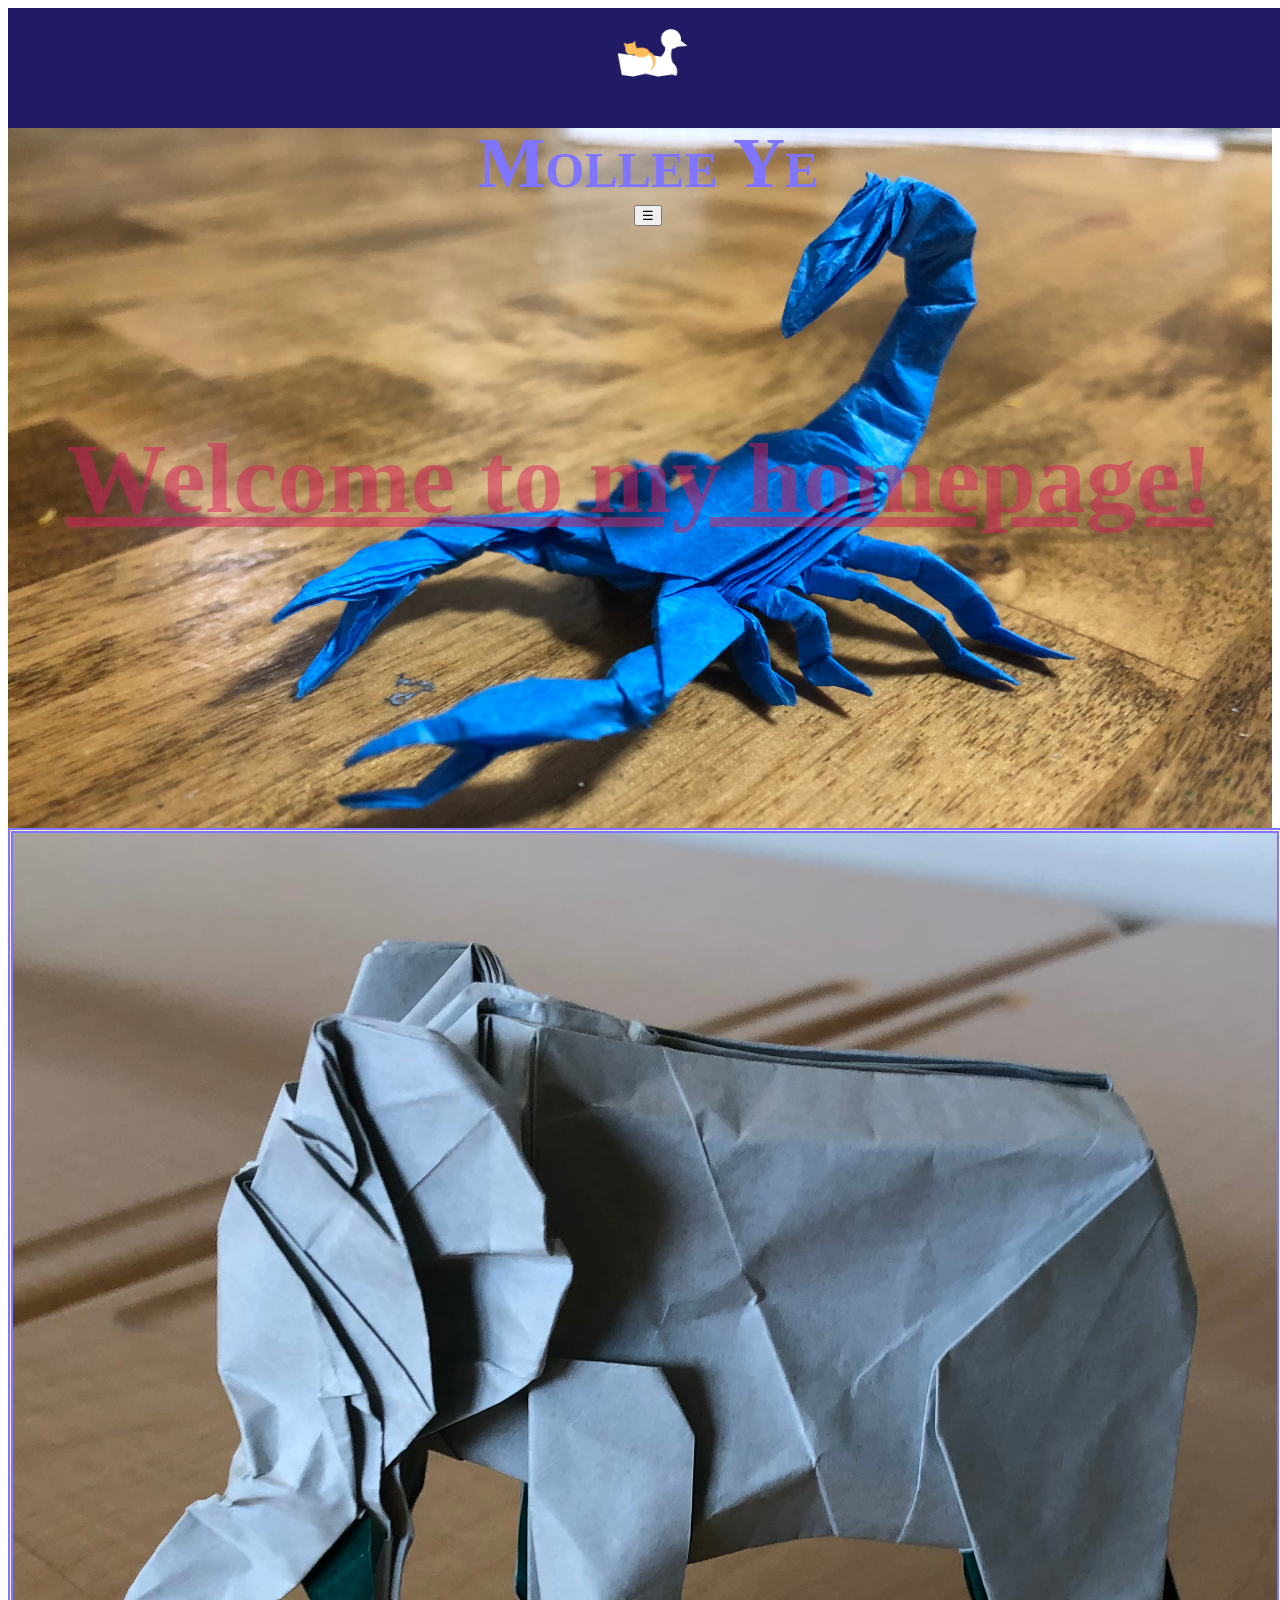
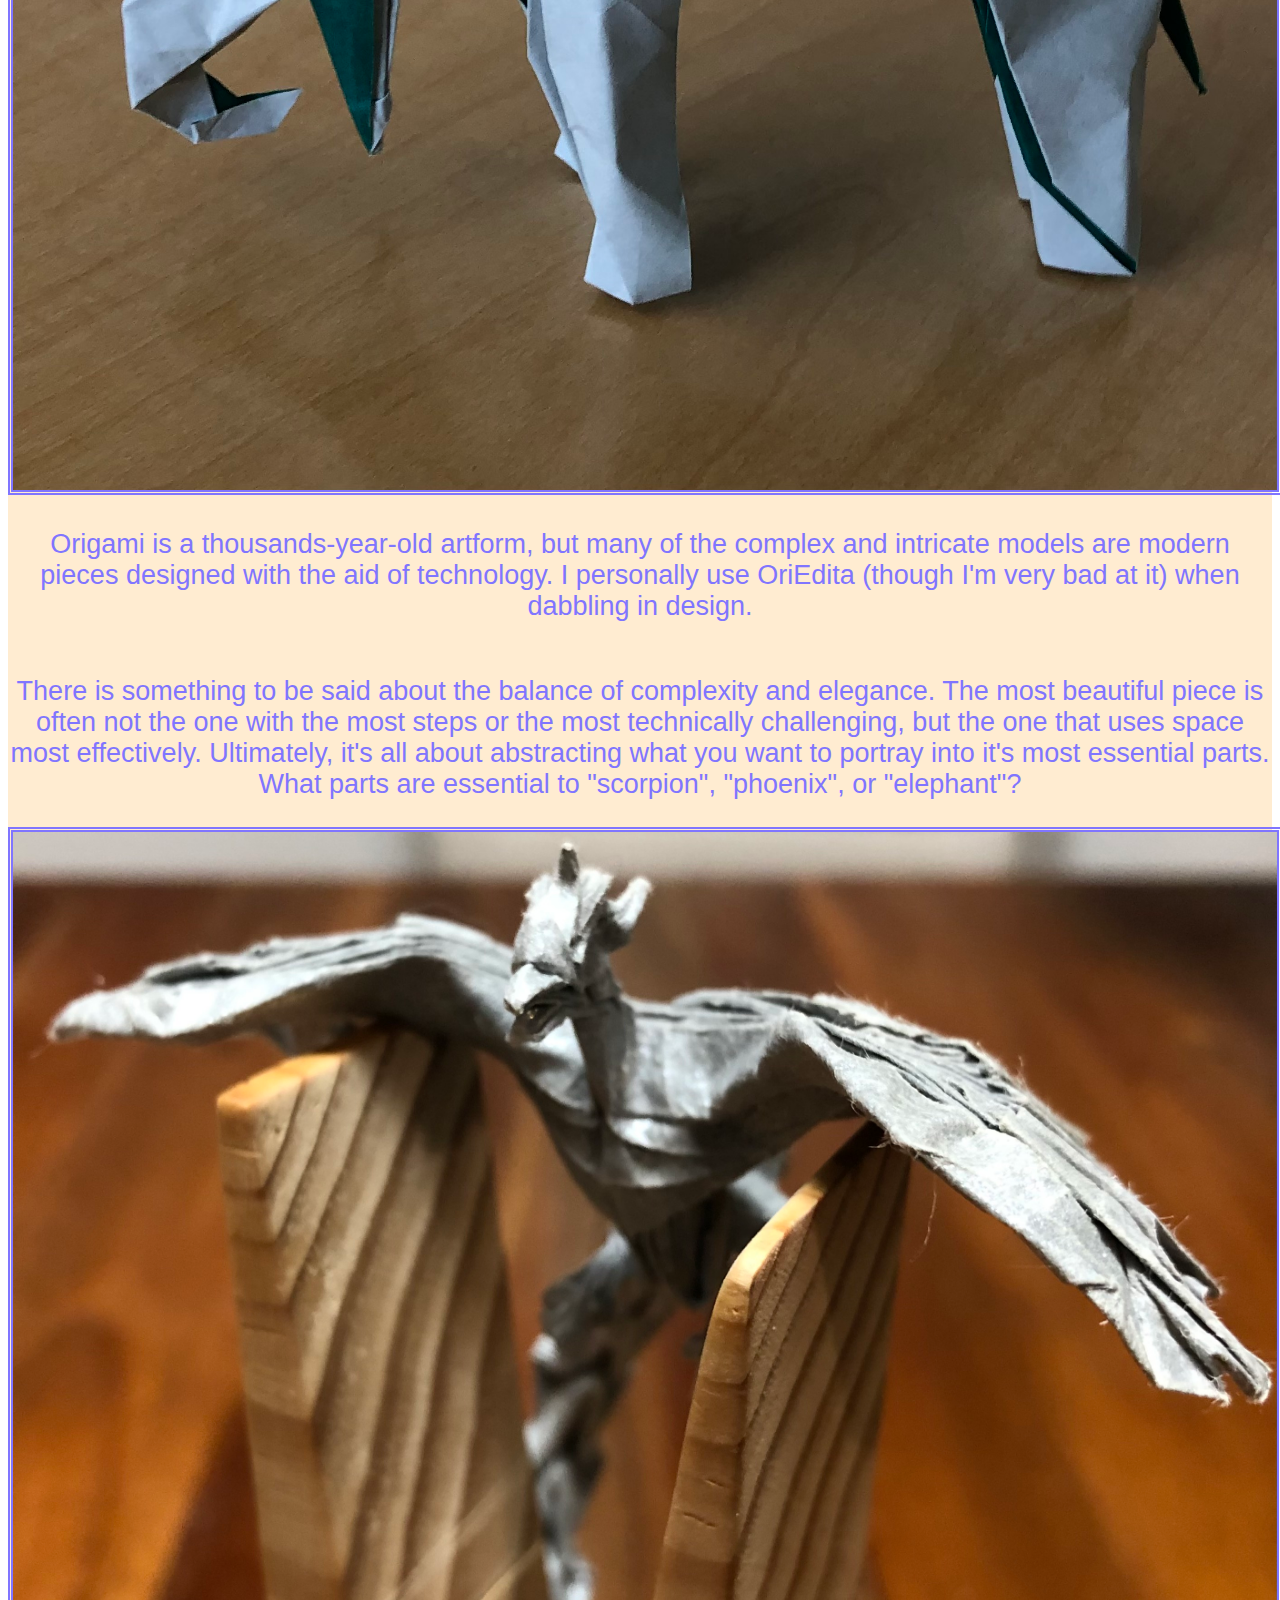
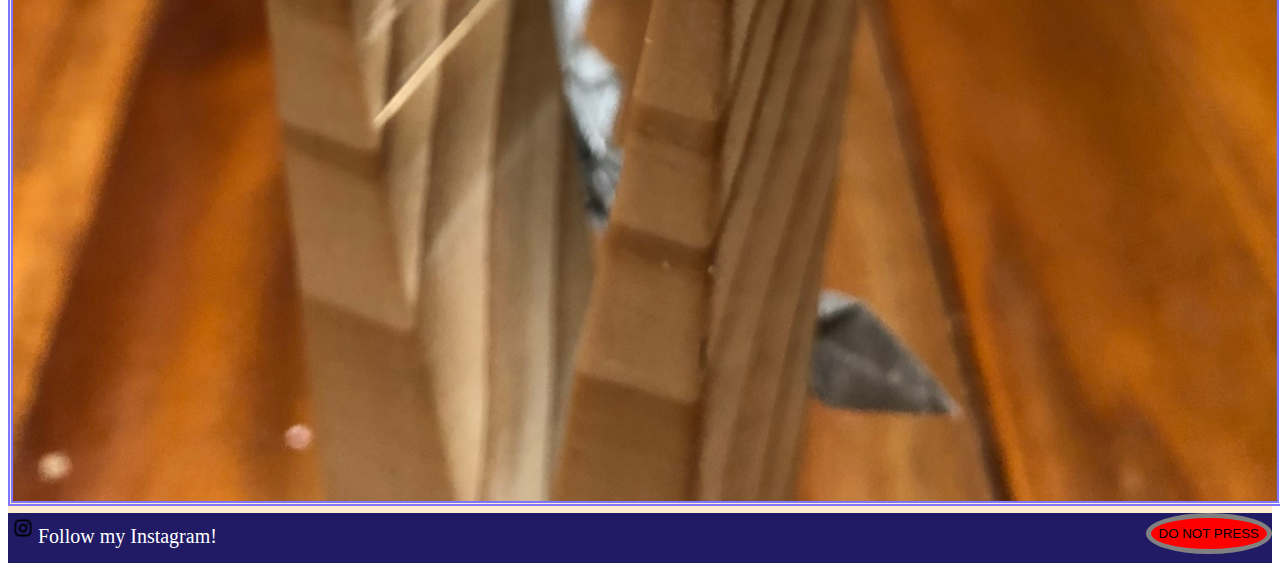
<file: index.html>
<!DOCTYPE html>

<html lang="en">
    <head>
        <meta charset="utf-8">
        <meta name="viewport" content="width=device-width, initial-scale=1">

        <title>GooseOrigami Homepage</title>

        <!-- Bootstrap CSS -->
        <link href="https://cdn.jsdelivr.net/npm/bootstrap@5.3.0-alpha3/dist/css/bootstrap.min.css" rel="stylesheet" integrity="sha384-KK94CHFLLe+nY2dmCWGMq91rCGa5gtU4mk92HdvYe+M/SXH301p5ILy+dN9+nJOZ" crossorigin="anonymous">

        <!-- My CSS -->
        <link href="styles.css" rel="stylesheet">

        <!-- My JS-->
        <script src="index.js"></script>
    </head>
    <body>

        <!-- Generally referred to
        https://www.w3schools.com/tags/default.asp
        https://developer.mozilla.org/en-US/docs/Web/CSS/font
        https://getbootstrap.com/docs/5.3/layout/grid/ -->


        <!-- Sidebar pop-up, contains links to home.html, portfolio.html, and soundboard.html -->
        <div id="sidebar">
            <ul class="side-link">
                <li><button id="close">&times;</button></li>
                <li><a href="#">Home</a></li>
                <li><a href="/portfolio.html">My Portfolio</a></li>
                <li><a href="/soundboard.html">Soundboard</a></li>
            </ul>
        </div>
        <!--https://www.tutorialrepublic.com/faq/how-to-create-fixed-header-or-footer-using-css.php-->


        <!-- Header fixed to top of window, contains Goosefisher logo, Mollee Ye, and sidebar button -->
        <header>
            <div class="row header-container">
                <!--https://www.canva.com/design/DAFiRBsvy24/QuVy6Wc-f6H-xasRYXkPIg/edit-->
                <div class="col"><a href="/index.html"><img src="media/logos/Goosefisher.png" id="logo" width="105" height="105" alt="Goosefisher"></a></div>
                <div class="col title"><h1 id="head-title">Mollee Ye</h1></div>
                <div class="col side-button"><button id="openSidebar">&#9776;</button></div>
            </div>
        </header>

        <!-- Box that goes under header when at the top of the page -->
        <div id="buffer"></div>

        <!-- Main content of page -->
        <main class="text-center">

            <!-- Welcome message with Scorpion origami background image -->
            <div id="intro">
                <b>Welcome to my homepage!</b>
            </div>

            <div class="block2">
                <!-- Picture of elephant on left and text on right -->
                <div class="row">
                    <div class="col-6">
                        <img src="media/origami/Langephant.jpg" alt="Lang Elephant" class="fit">
                    </div>
                    <div class="mid col-6">
                        <p>Origami is a thousands-year-old artform, but many of the complex and intricate models are modern pieces designed with the aid of technology. I personally use OriEdita (though I'm very bad at it) when dabbling in design.</p>
                    </div>
                </div>

                <!-- Text on left and picture of Phoenix 3.5 on right -->
                <div class="row">
                    <div class="mid col-6">
                        <p>There is something to be said about the balance of complexity and elegance. The most beautiful piece is often not the one with the most steps or the most technically challenging, but the one that uses space most effectively. Ultimately, it's all about abstracting what you want to portray into it's most essential parts. What parts are essential to "scorpion", "phoenix", or "elephant"?</p>
                    </div>
                    <div class="col-6">
                        <img src="media/origami/og/phoenix.jpg" alt="Phoenix 3.5" class="fit">
                    </div>

                </div>
            </div>
        </main>

        <!-- Footer at the bottom of the page, static -->
        <footer>
            <div class="footer-container">
                <!-- Link for my Instagram account that goes to separate page -->
                <a href="https://www.instagram.com/gooseorigami/" target='_blank'><img src="media/logos/ig-logo.png" alt="Instagram Logo" height="30" width="30">Follow my Instagram!</a>

                <!-- Button that plays animation and redirects to alternate_home.html -->
                <button class="specbutt" id="bad">DO NOT PRESS</button>
            </div>
        </footer>

        <!-- Bootstrap JS -->
        <script src="https://cdn.jsdelivr.net/npm/bootstrap@5.3.0-alpha3/dist/js/bootstrap.bundle.min.js" integrity="sha384-ENjdO4Dr2bkBIFxQpeoTz1HIcje39Wm4jDKdf19U8gI4ddQ3GYNS7NTKfAdVQSZe" crossorigin="anonymous"></script>
    </body>
</html>
</file>
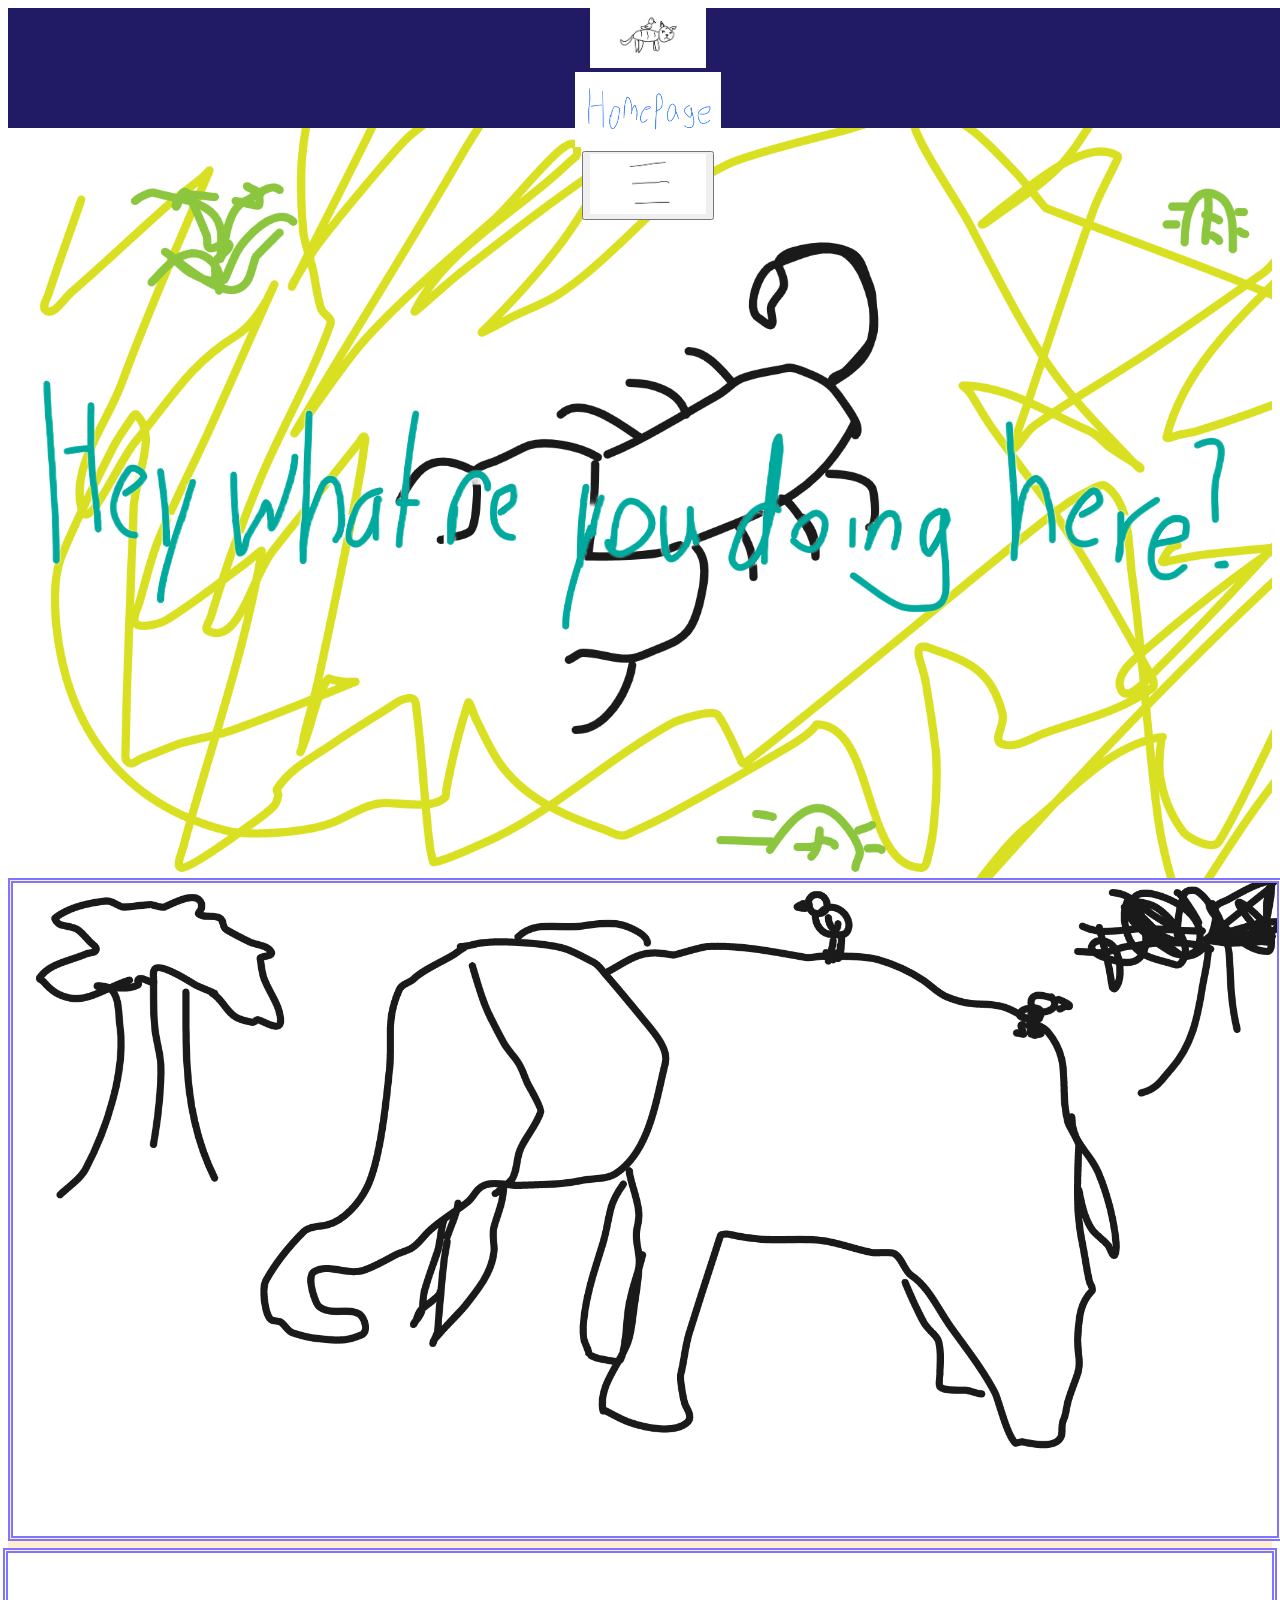
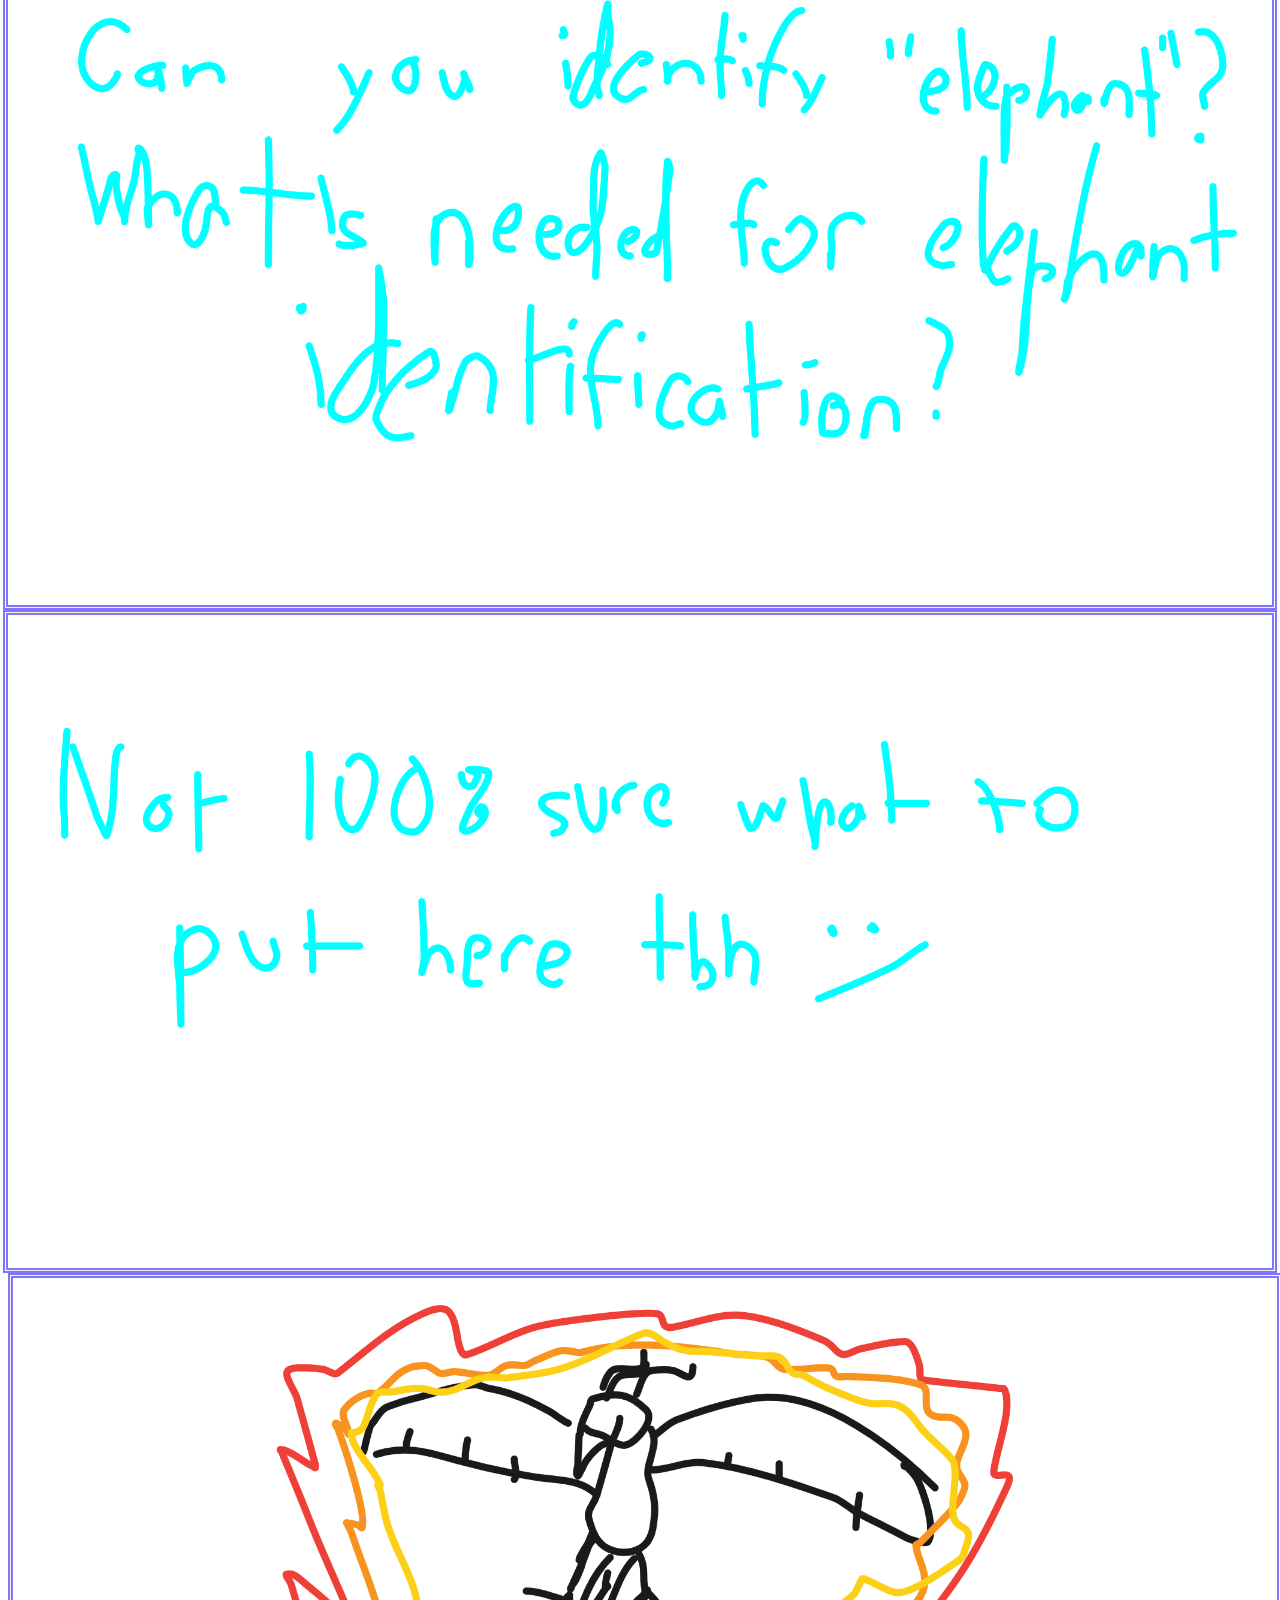
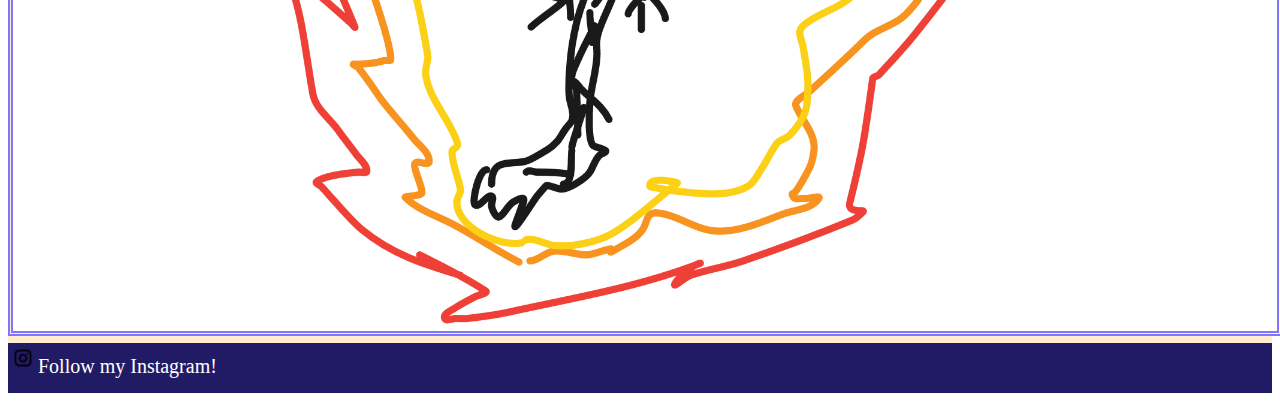
<file: alternate_home.html>
<!DOCTYPE html>

<html lang="en">
    <head>
        <meta charset="utf-8">
        <meta name="viewport" content="width=device-width, initial-scale=1">

        <title>My Portfolio</title>

        <!-- Bootstrap CSS -->
        <link href="https://cdn.jsdelivr.net/npm/bootstrap@5.3.0-alpha3/dist/css/bootstrap.min.css" rel="stylesheet" integrity="sha384-KK94CHFLLe+nY2dmCWGMq91rCGa5gtU4mk92HdvYe+M/SXH301p5ILy+dN9+nJOZ" crossorigin="anonymous">

        <!-- My CSS -->
        <link href="styles.css" rel="stylesheet">

        <!-- My JS-->
        <script src="index.js"></script>
    </head>
    <body>

        <!-- Sidebar pop-up, contains links to future.html -->
        <div id="sidebar">
            <ul class="side-link">
                <li><button id="close">&times;</button></li>
                <li><a href="/future.html"><img src="media/drawn/Future.png" alt="The Future" class="fit"></a></li>
            </ul>
        </div>

        <!-- Header fixed to top of window, contains reverse Goosefisher logo, "Homepage", and sidebar button -->
        <header>
            <div class="row header-container">
                <div class="col" id="logo"><a href="/alternate_home.html"><img src="media/drawn/DrawnGoose.png" alt="Fishergoose" height="60"></a></div>
                <div class="col-4 title"><img src="media/drawn/Drawnpage.png" alt="Homepage" height="75"></div>
                <div class="col side-button"><button id="openSidebar"><img src="media/drawn/Sidebutt.png" alt="Open Sidebar" height="60"></button></div>
            </div>
        </header>

        <!-- Box that goes under header when at the top of the page -->
        <div id="buffer"></div>

        <!-- Main content of page, mirror of index.html -->
        <main class="text-center">
            <!-- "Welcome" with drawn scorpion background -->
            <div id="alt-intro">
                <img src="media/drawn/Greeting.png" alt="Welcome?" class="fit">
            </div>


            <div class="block2">

                <!-- Picture of drawn elephant on left and picture of writing on right -->
                <div class="row">
                    <div class="col-8">
                        <img src="media/drawn/Drawephant.png" alt="Elephant drawing" class="fit">
                    </div>
                    <div class="mid col-4">
                        <img src="media/drawn/Question.png" alt="Question" class="fit">
                    </div>
                </div>

                <!-- Picture of writing on left and picture of drawn phoenix on right -->
                <div class="row">
                    <div class="mid col-6">
                        <img src="media/drawn/Txt.png" alt="IDK" class="fit">
                    </div>
                    <div class="col-6">
                        <img src="media/drawn/Drawnix.png" alt="Phoenix drawing" class="fit">
                    </div>

                </div>
            </div>
        </main>

        <!-- Footer at the bottom of the page, static -->
        <footer>
            <div class="footer-container">
                <!-- Link for my Instagram account that goes to separate page -->
                <a href="https://www.instagram.com/gooseorigami/" target='_blank'><img src="media/logos/ig-logo.png" alt="Instagram Logo" height="30" width="30">Follow my Instagram!</a>
            </div>
        </footer>

        <!-- Bootstrap JS -->
        <script src="https://cdn.jsdelivr.net/npm/bootstrap@5.3.0-alpha3/dist/js/bootstrap.bundle.min.js" integrity="sha384-ENjdO4Dr2bkBIFxQpeoTz1HIcje39Wm4jDKdf19U8gI4ddQ3GYNS7NTKfAdVQSZe" crossorigin="anonymous"></script>
    </body>
</html>
</file>
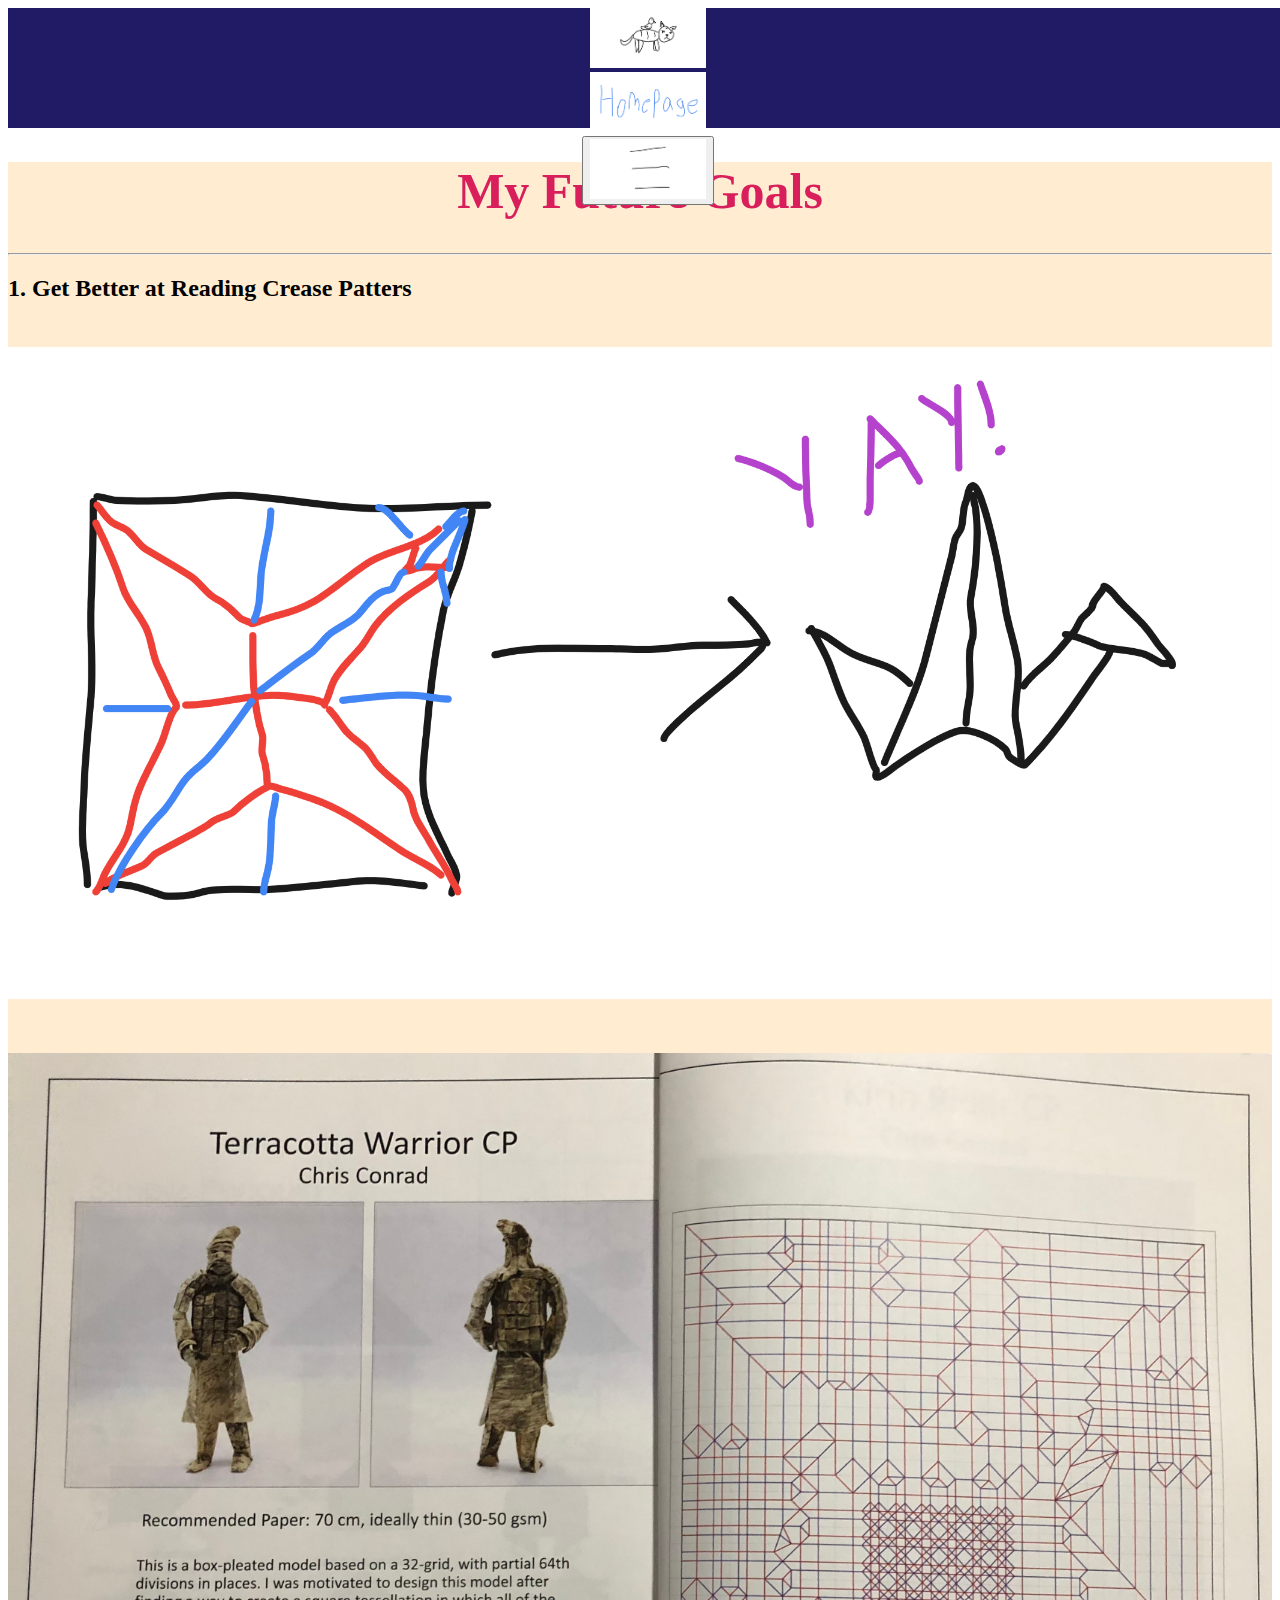
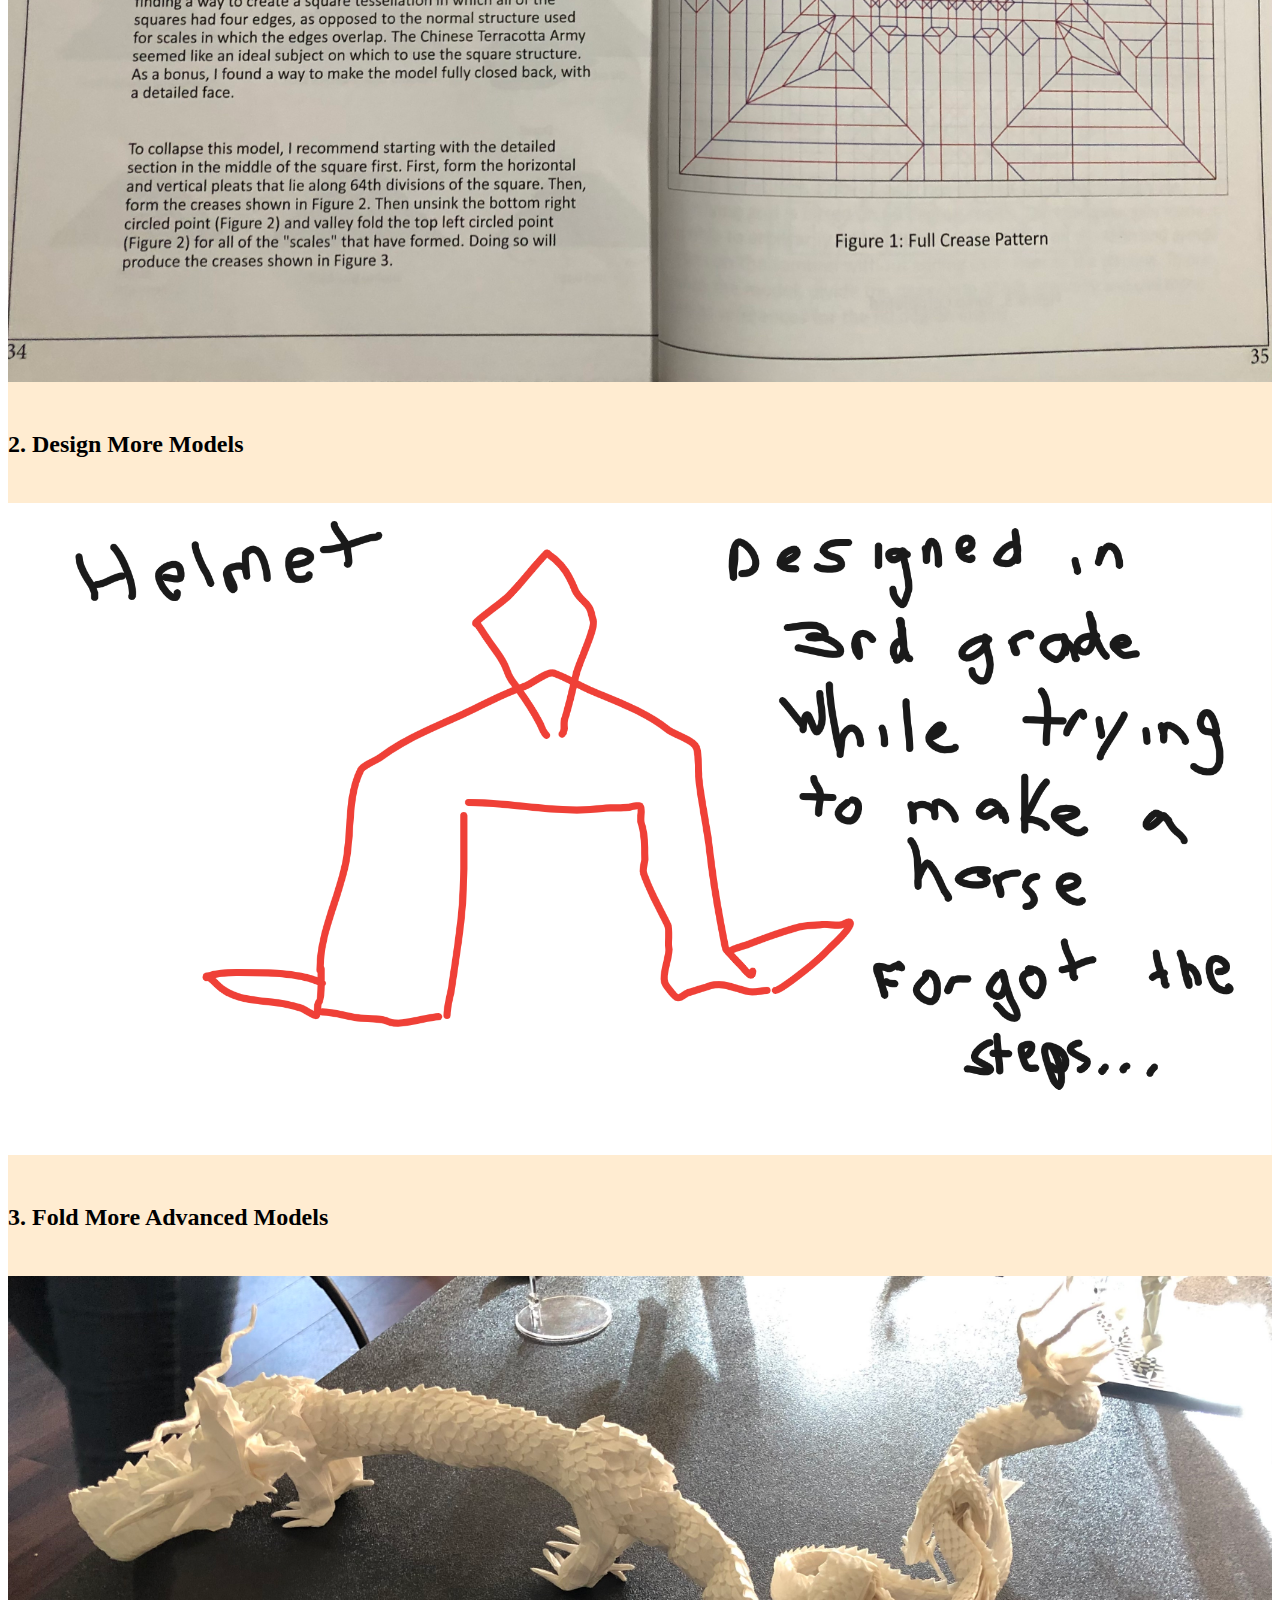
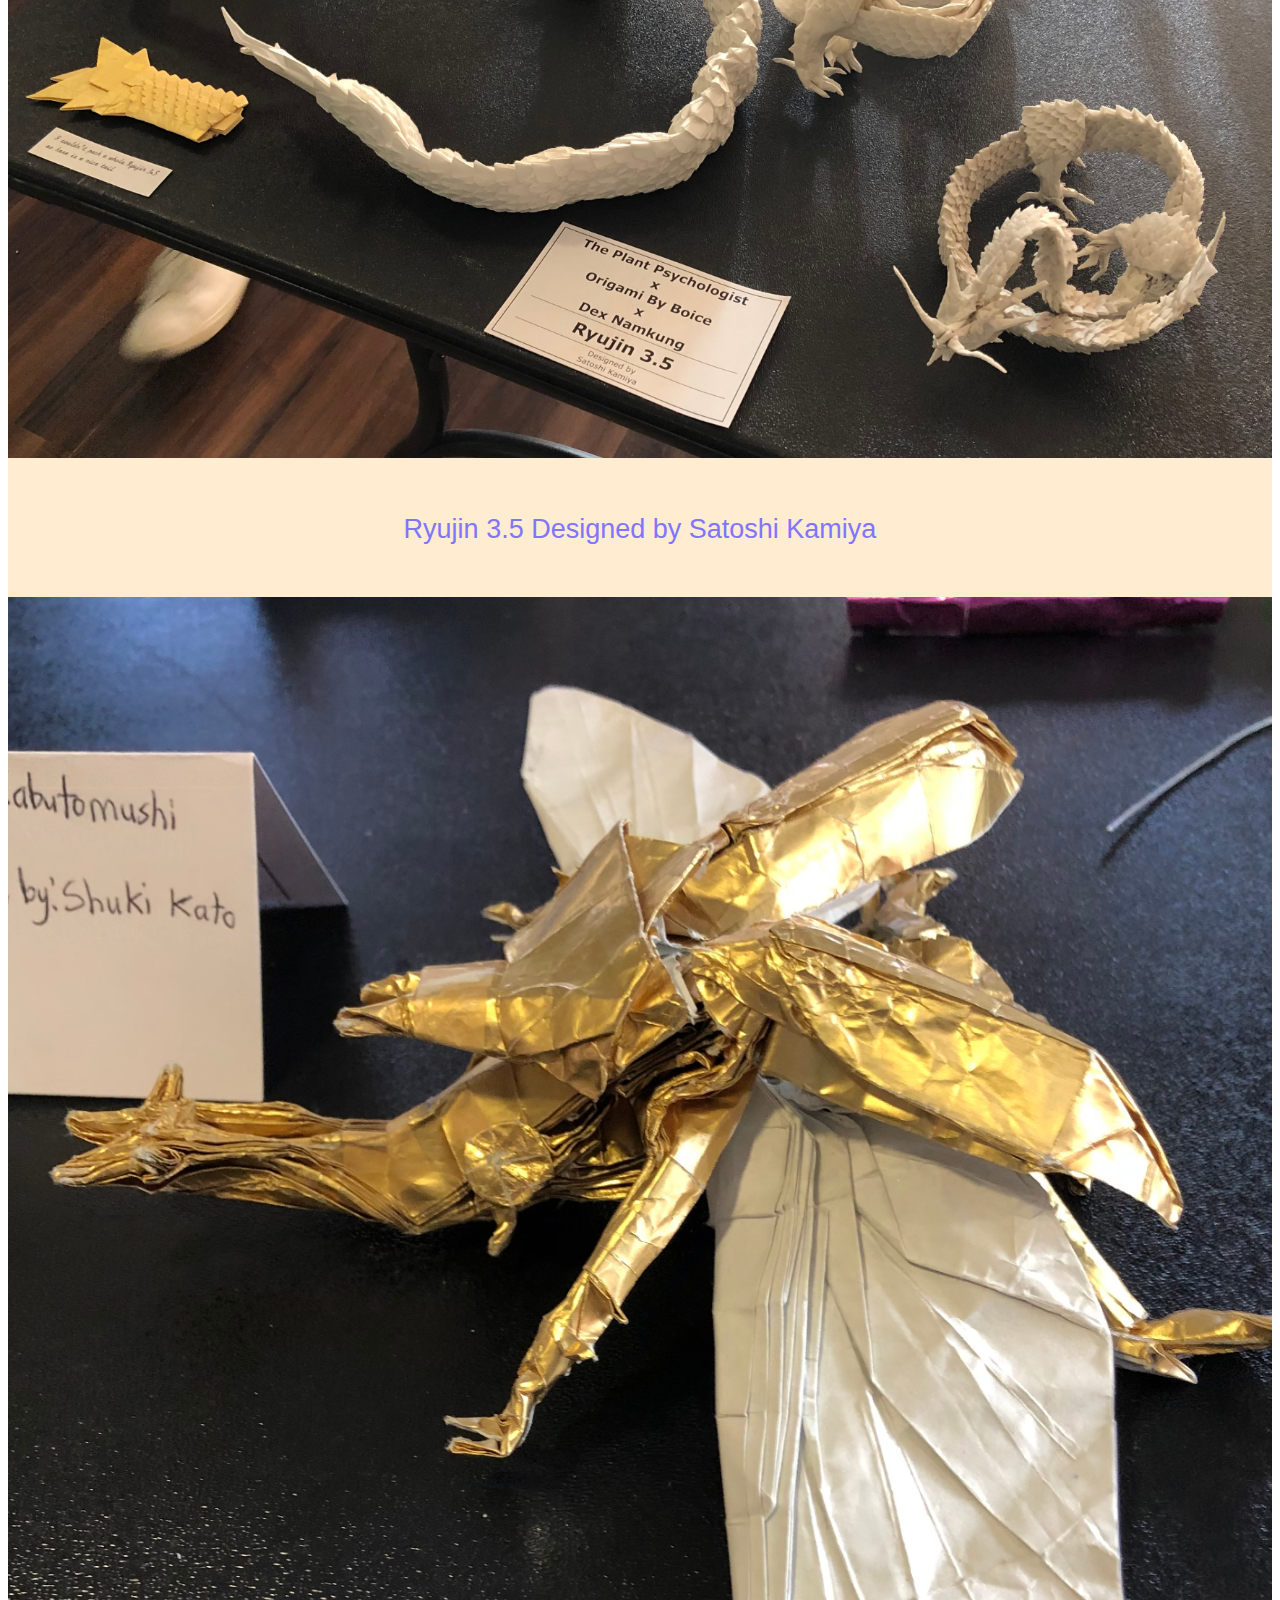
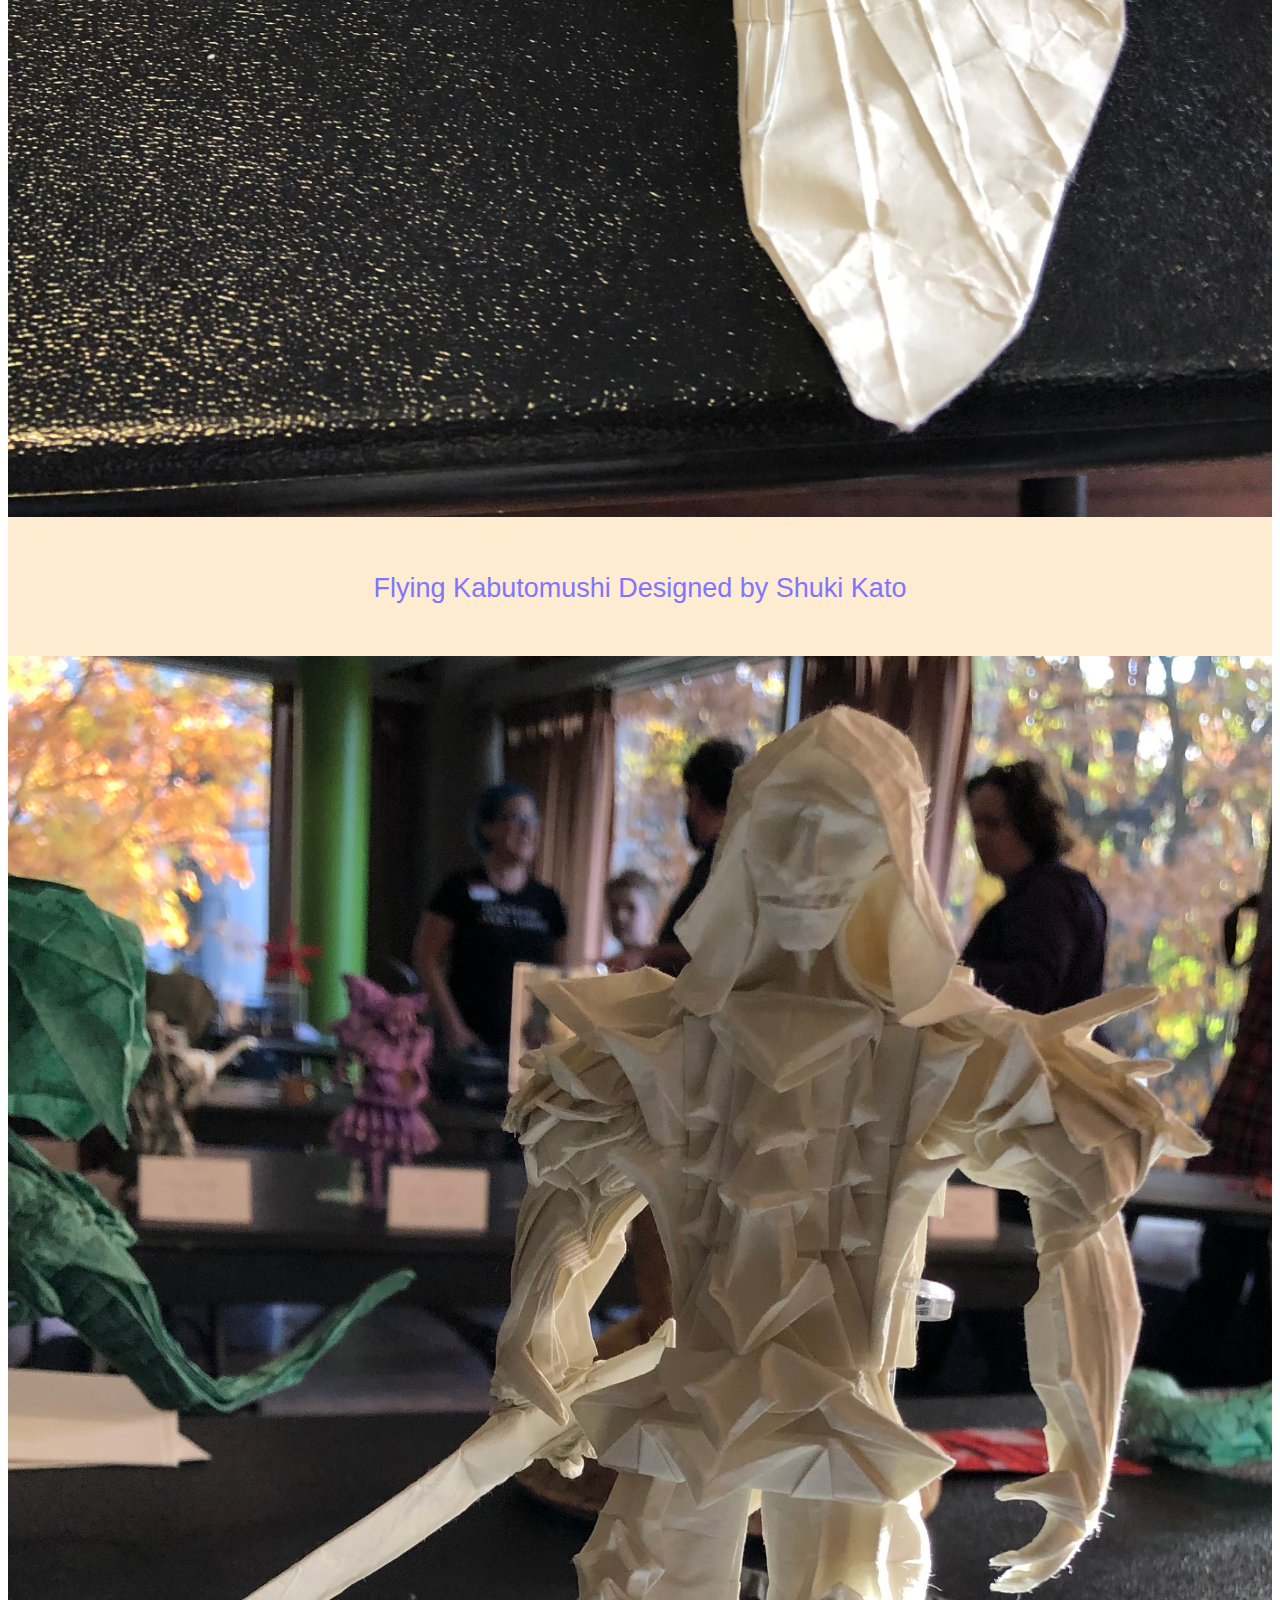
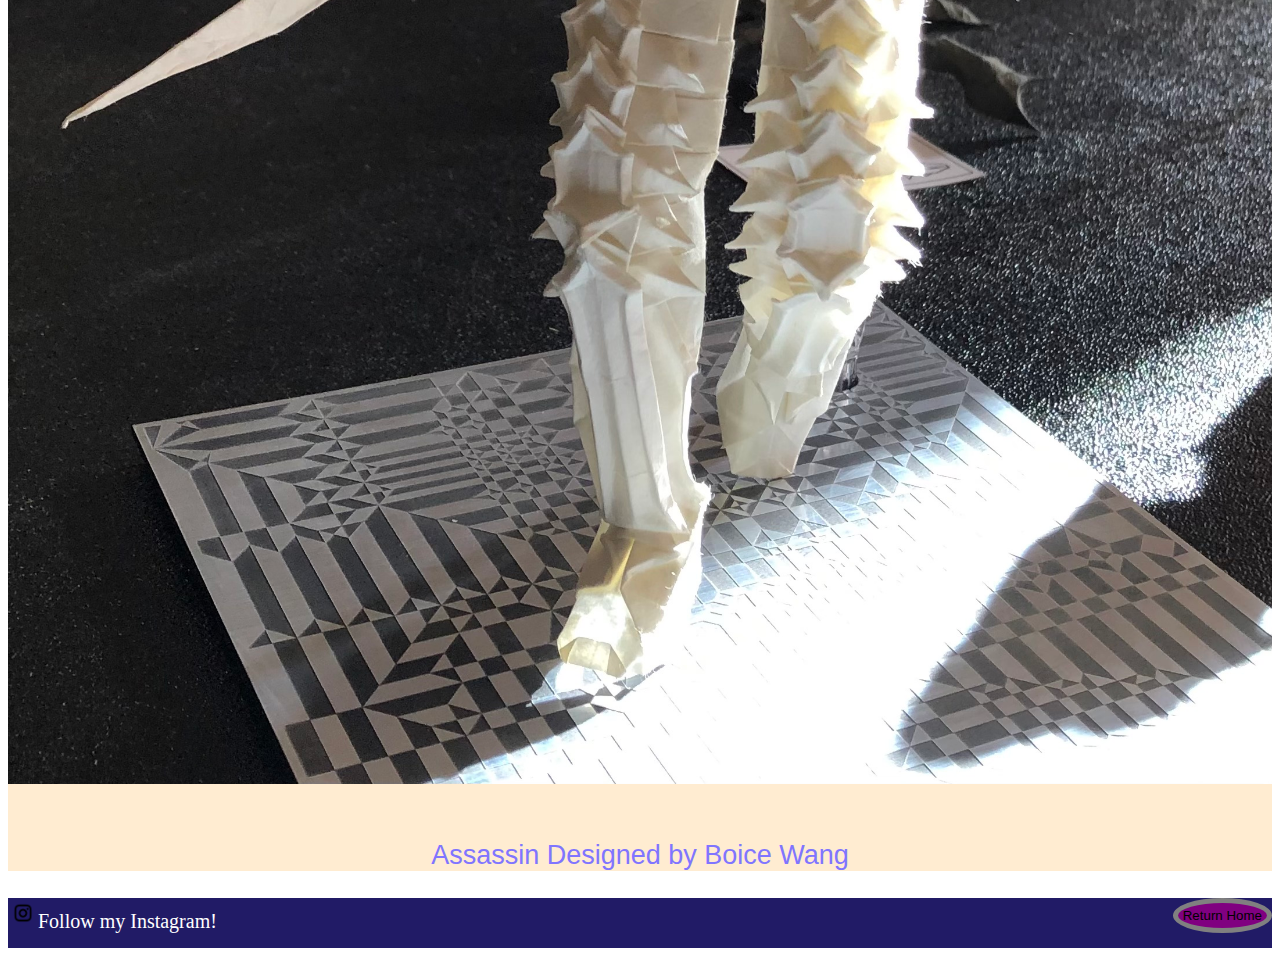
<file: future.html>
<!DOCTYPE html>

<html lang="en">
    <head>
        <meta charset="utf-8">
        <meta name="viewport" content="width=device-width, initial-scale=1">

        <title>My Portfolio</title>

        <!-- Bootstrap CSS -->
        <link href="https://cdn.jsdelivr.net/npm/bootstrap@5.3.0-alpha3/dist/css/bootstrap.min.css" rel="stylesheet" integrity="sha384-KK94CHFLLe+nY2dmCWGMq91rCGa5gtU4mk92HdvYe+M/SXH301p5ILy+dN9+nJOZ" crossorigin="anonymous">

        <!-- My CSS -->
        <link href="styles.css" rel="stylesheet">

        <!-- My JS-->
        <script src="index.js"></script>
    </head>
    <body>

        <!-- Sidebar pop-up, contains links to future.html -->
        <div id="sidebar">
            <ul class="side-link">
                <li><button id="close">&times;</button></li>
                <li><a href="#"><img src="media/drawn/Future.png" alt="The Future" class="fit"></a></li>
            </ul>
        </div>

        <!-- Header fixed to top of window, contains reverse Goosefisher logo, "Homepage", and sidebar button -->
        <header>
            <div class="row header-container">
                <div class="col" id="logo"><a href="/alternate_home.html"><img src="media/drawn/DrawnGoose.png" alt="Fishergoose" height="60"></a></div>
                <div class="col title"><img src="media/drawn/Drawnpage.png" alt="Homepage" height="60" id="head"></div>
                <div class="col side-button"><button id="openSidebar"><img src="media/drawn/Sidebutt.png" alt="Open Sidebar" height="60"></button></div>
            </div>
        </header>

        <!-- Box that goes under header when at the top of the page -->
        <div id="buffer"></div>

        <!-- Main content of page -->
        <main class="future">

            <!-- Page title section -->
            <h1 class="pgheader">My Future Goals</h1>
            <hr>

            <!-- Centered list of goals with pictures -->
            <div class="text-center" id="future-wrapper">
                <h2>1. Get Better at Reading Crease Patters</h2>
                <img src="media/future/cranecp.png" alt="Crane Creases">
                <img src="media/future/terracottacp.jpg" alt="Terracotta Warrior">

                <h2>2. Design More Models</h2>
                <img src="media/future/helmet.png" alt="Original Helmet">

                <h2>3. Fold More Advanced Models</h2>
                <img src="media/future/ryujin.jpg" alt="Ryujins">
                <p>Ryujin 3.5 Designed by Satoshi Kamiya</p>
                <img src="media/future/kabutomushi.jpg" alt="Kabutomushi">
                <p>Flying Kabutomushi Designed by Shuki Kato</p>
                <img src="media/future/assassin.jpg" alt="Assassin">
                <p>Assassin Designed by Boice Wang</p>
            </div>

        </main>

        <!-- Footer at the bottom of the page, static -->
        <footer>
            <div class="footer-container">
                <!-- Link for my Instagram account that goes to separate page -->
                <a href="https://www.instagram.com/gooseorigami/" target='_blank'><img src="media/logos/ig-logo.png" alt="Instagram Logo" height="30" width="30">Follow my Instagram!</a>
                <!-- Button that plays animation and redirects to index.html -->
                <button class="specbutt" id="good">Return Home</button>
            </div>
        </footer>

        <!-- Bootstrap JS -->
        <script src="https://cdn.jsdelivr.net/npm/bootstrap@5.3.0-alpha3/dist/js/bootstrap.bundle.min.js" integrity="sha384-ENjdO4Dr2bkBIFxQpeoTz1HIcje39Wm4jDKdf19U8gI4ddQ3GYNS7NTKfAdVQSZe" crossorigin="anonymous"></script>
    </body>
</html>
</file>
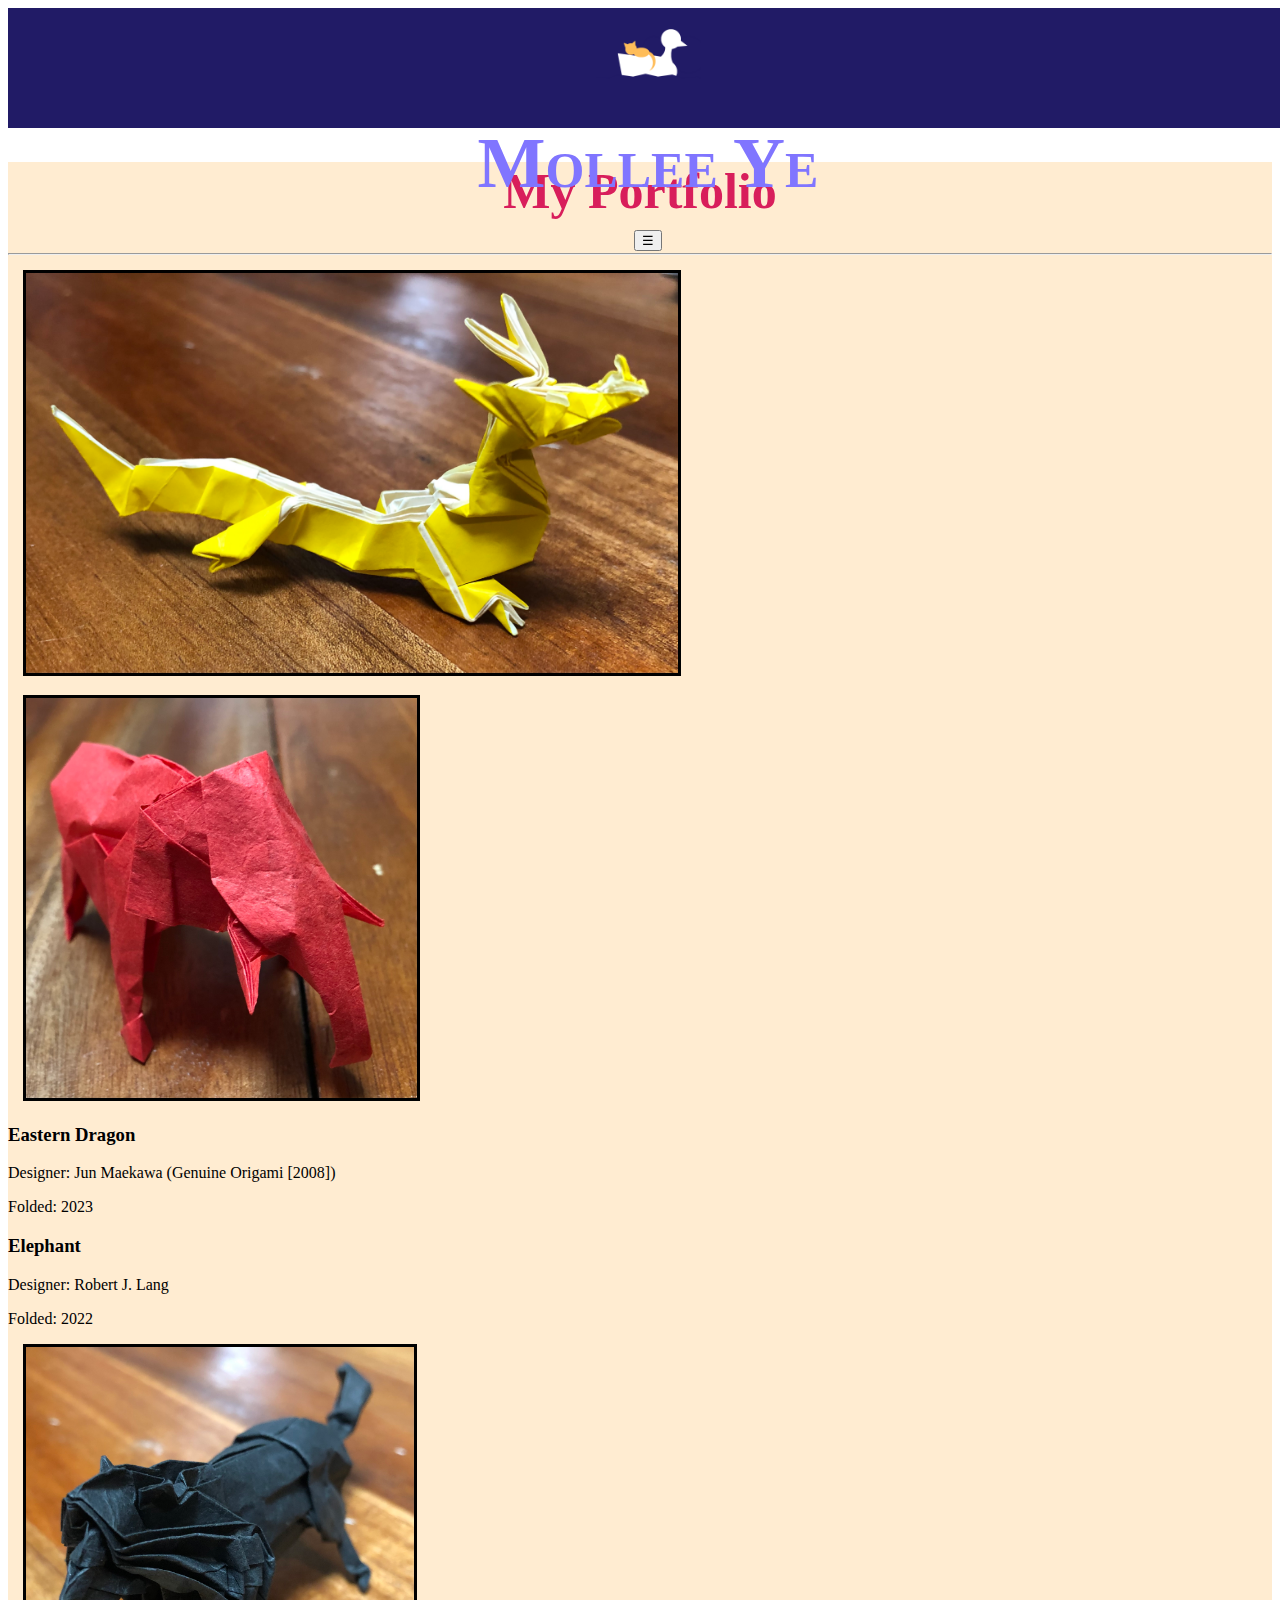
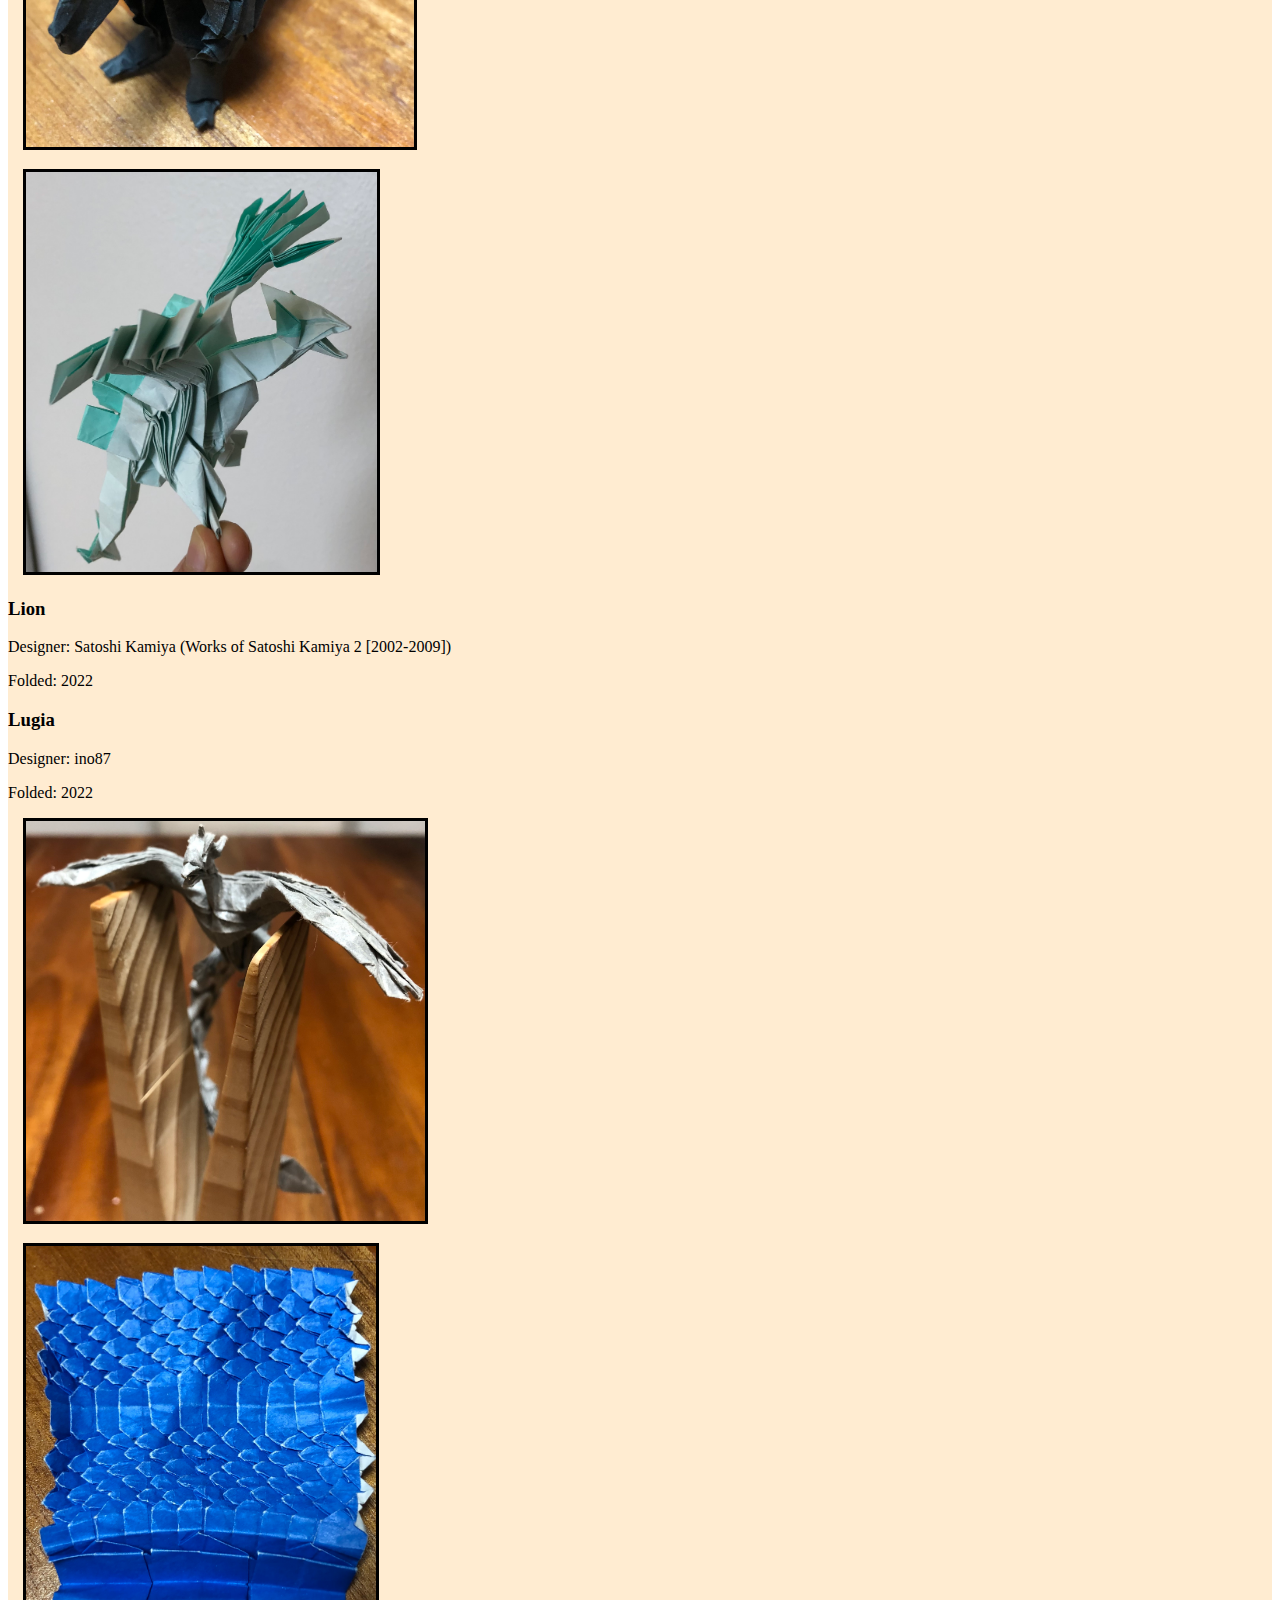
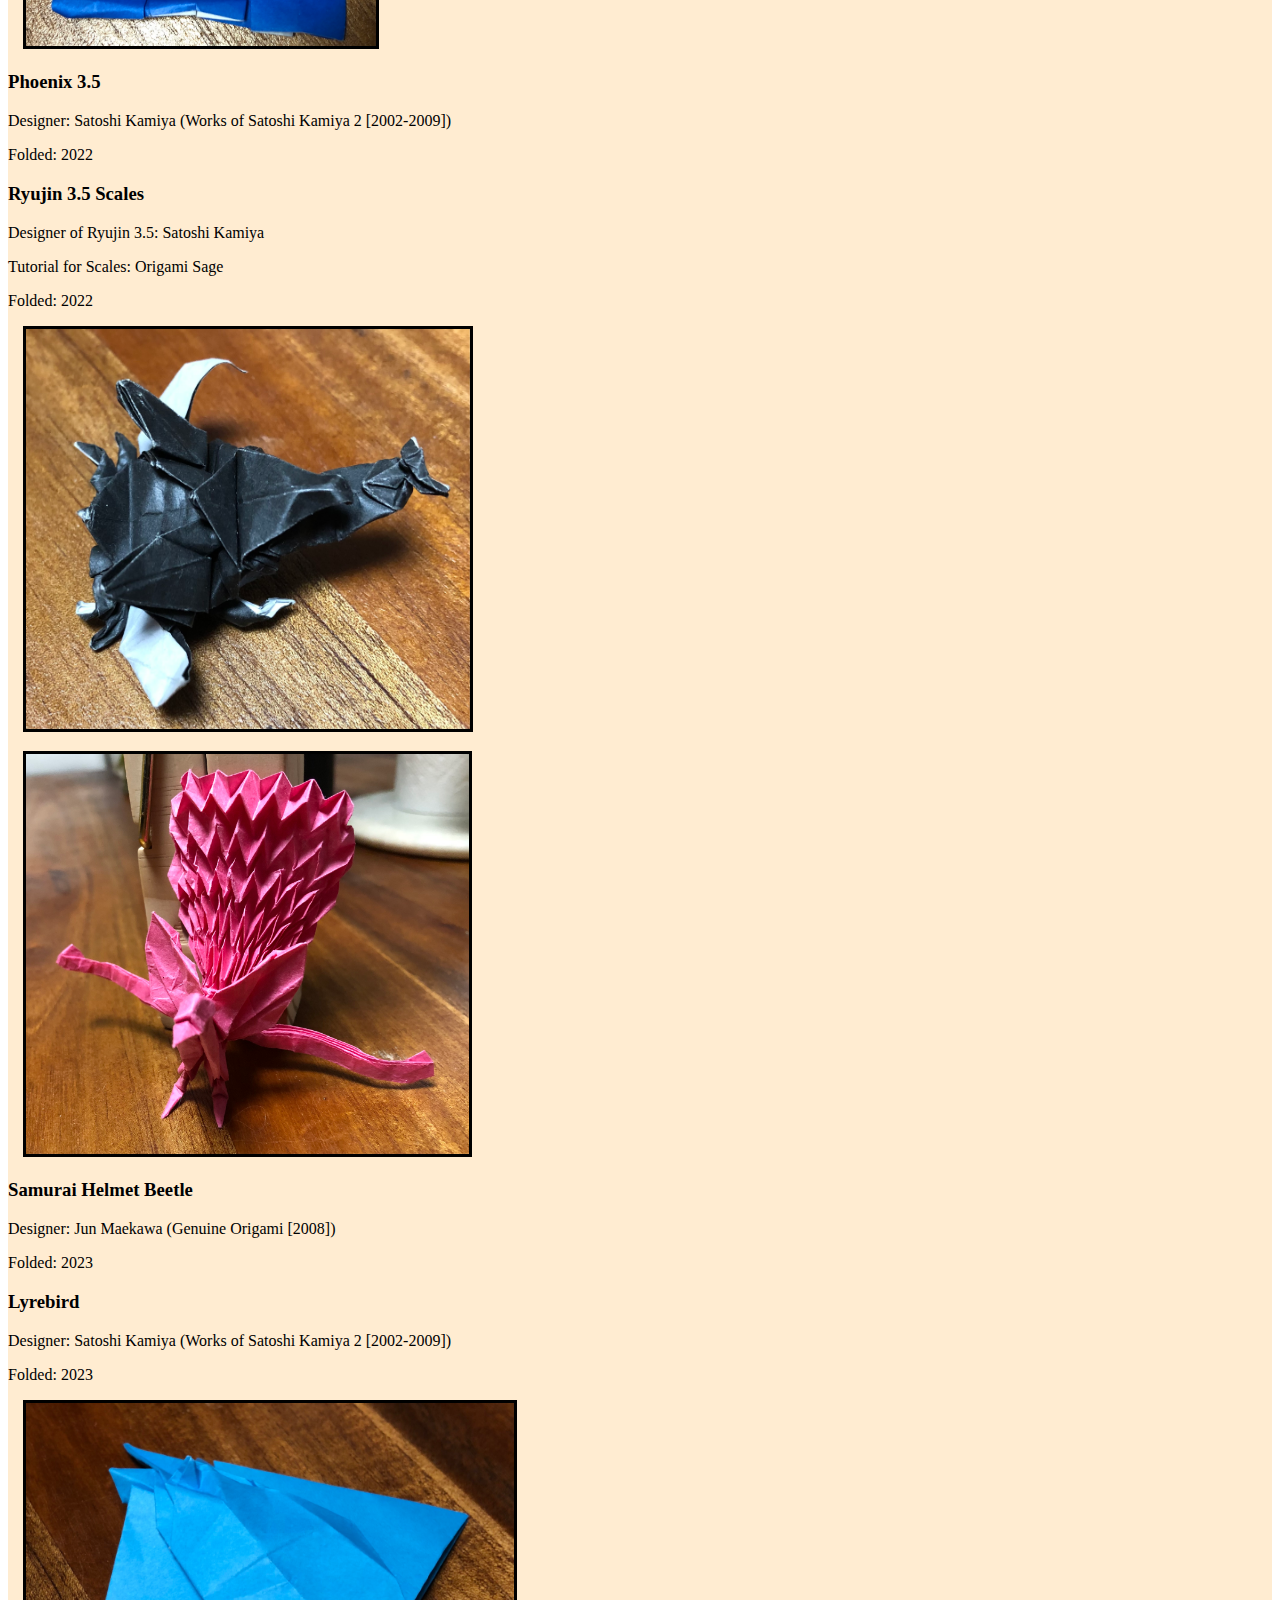
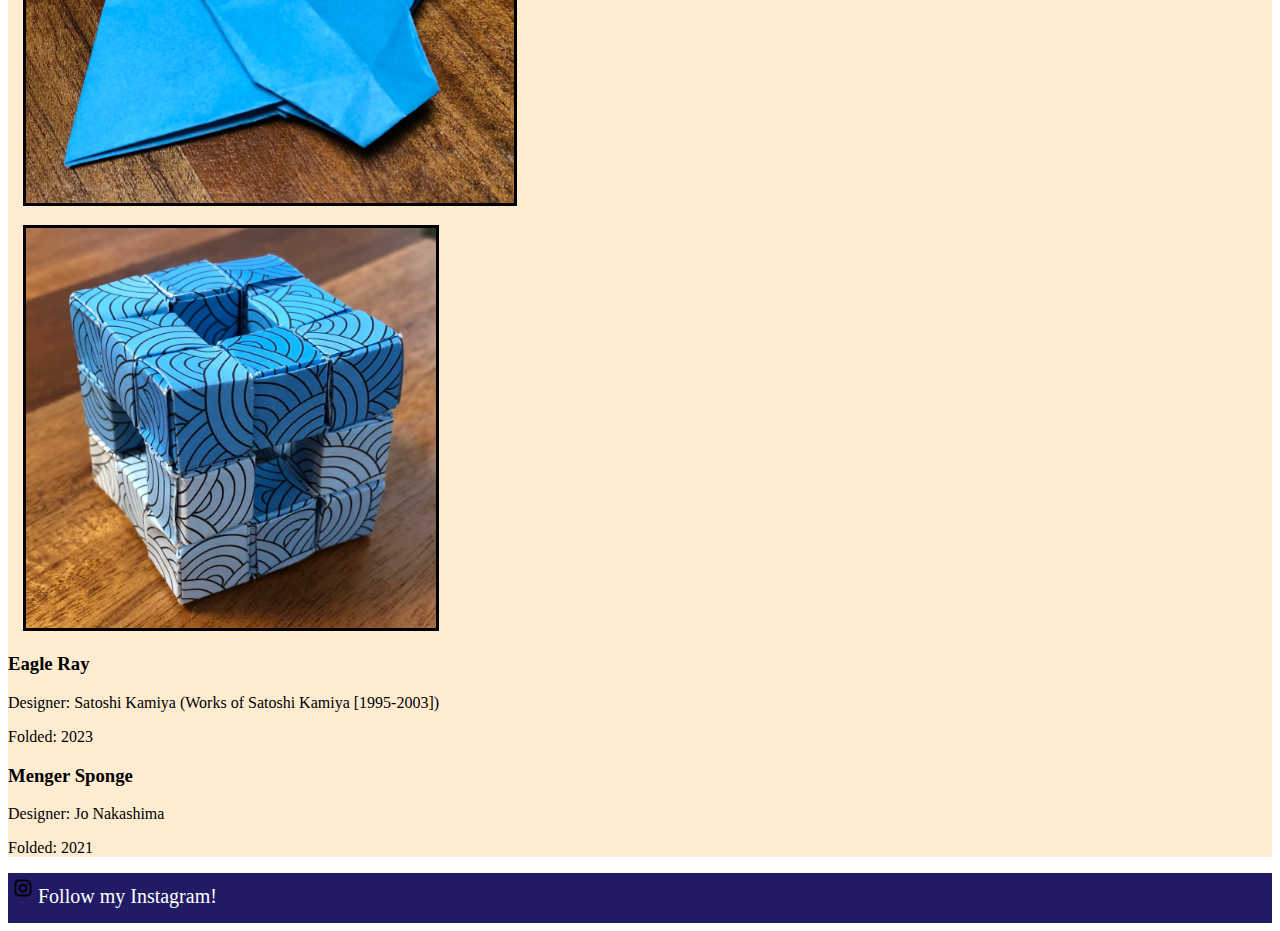
<file: portfolio.html>
<!DOCTYPE html>

<html lang="en">
    <head>
        <meta charset="utf-8">
        <meta name="viewport" content="width=device-width, initial-scale=1">

        <title>My Portfolio</title>

        <!-- Bootstrap CSS -->
        <link href="https://cdn.jsdelivr.net/npm/bootstrap@5.3.0-alpha3/dist/css/bootstrap.min.css" rel="stylesheet" integrity="sha384-KK94CHFLLe+nY2dmCWGMq91rCGa5gtU4mk92HdvYe+M/SXH301p5ILy+dN9+nJOZ" crossorigin="anonymous">

        <!-- My CSS -->
        <link href="styles.css" rel="stylesheet">

        <!-- My JS-->
        <script src="index.js"></script>
    </head>
    <body>

        <!-- Sidebar pop-up, contains links to home.html, portfolio.html, and soundboard.html-->
        <div id="sidebar">
            <ul class="side-link">
                <li><button id="close">&times;</button></li>
                <li><a href="/index.html">Home</a></li>
                <li><a href="#">My Portfolio</a></li>
                <li><a href="/soundboard.html">Soundboard</a></li>
            </ul>
        </div>

        <!--https://www.tutorialrepublic.com/faq/how-to-create-fixed-header-or-footer-using-css.php-->
        <!-- Header fixed to top of window, contains Goosefisher logo, Mollee Ye, and sidebar button -->
        <header>
            <div class="row header-container">
                <div class="col"><a href="/index.html"><img src="media/logos/Goosefisher.png" alt="Goosefisher" id="logo" width="105" height="105"></a></div>
                <div class="col title"><h1 id="head-title">Mollee Ye</h1></div>
                <div class="col side-button" style="padding: 25px;"><button id="openSidebar">&#9776;</button></div>
            </div>
        </header>

        <!-- Box that goes under header when at the top of the page -->
        <div id="buffer"></div>

        <!-- Main content of page -->
        <main>
            <!-- Page title section -->
            <h1 class="pgheader">My Portfolio</h1>
            <hr>

            <!-- Alternating rows of pictures and captions with 2 in every row -->
            <!-- Pictures are fitted to specific height, Captions consist of model name, designer, and time -->
            <div class="text-center">
                <div class="row pic">
                    <div class="col"><img src="media/origami/og/dragon.jpg" id="dragon" alt="Eastern Dragon"></div>
                    <div class="col"><img src="media/origami/og/elephant.jpg" id="elephant" alt="Elephant"></div>
                </div>

                <div class="row desc">
                    <div class="col">
                        <h3>Eastern Dragon</h3>
                        <p>Designer: <span class="text-muted">Jun Maekawa (Genuine Origami [2008])</span></p>
                        <p>Folded: <span class="text-muted">2023</span></p>
                    </div>
                    <div class="col">
                        <h3>Elephant</h3>
                        <p>Designer: <span class="text-muted">Robert J. Lang</span></p>
                        <p>Folded: <span class="text-muted">2022</span></p>
                    </div>
                </div>

                <div class="row pic text-center">
                    <div class="col"><img src="media/origami/og/lion.jpg" id="lion" alt="Lion"></div>
                    <div class="col"><img src="media/origami/og/Lugia.jpg" id="Lugia" alt="Lugia"></div>
                </div>

                <div class="row desc">
                    <div class="col">
                        <h3>Lion</h3>
                        <p>Designer: <span class="text-muted">Satoshi Kamiya (Works of Satoshi Kamiya 2 [2002-2009])</span></p>
                        <p>Folded: <span class="text-muted">2022</span></p>
                    </div>
                    <div class="col">
                        <h3>Lugia</h3>
                        <p>Designer: <a href="https://www.youtube.com/@ino87origami/videos" class="text-muted">ino87</a></p>
                        <p>Folded: <span class="text-muted">2022</span></p>
                    </div>
                </div>

                <div class="row pic text-center">
                    <div class="col"><img src="media/origami/og/phoenix.jpg" id="phoenix" alt="Phoenix 3.5"></div>
                    <div class="col"><img src="media/origami/og/scales.jpg" id="scales" alt="Scales of Ryujin 3.5"></div>
                </div>

                <div class="row desc">
                    <div class="col">
                        <h3>Phoenix 3.5</h3>
                        <p>Designer: <span class="text-muted">Satoshi Kamiya (Works of Satoshi Kamiya 2 [2002-2009])</span></p>
                        <p>Folded: <span class="text-muted">2022</span></p>
                    </div>
                    <div class="col">
                        <h3>Ryujin 3.5 Scales</h3>
                        <p>Designer of Ryujin 3.5: <span class="text-muted">Satoshi Kamiya</span></p>
                        <p>Tutorial for Scales: <a href="https://www.youtube.com/@OrigamiSage" class="text-muted">Origami Sage</a></p>
                        <p>Folded: 2022</p>
                    </div>
                </div>

                <div class="row pic text-center">
                    <div class="col"><img src="media/origami/og/hercules.jpg" id="hercules" alt="Samurai Helmet Beetle"></div>
                    <div class="col"><img src="media/origami/og/lyrebird.jpg" id="lyrebird" alt="Lyrebird"></div>
                </div>

                <div class="row desc">
                    <div class="col">
                        <h3>Samurai Helmet Beetle</h3>
                        <p>Designer: <span class="text-muted">Jun Maekawa (Genuine Origami [2008])</span></p>
                        <p>Folded: <span class="text-muted">2023</span></p>
                    </div>
                    <div class="col">
                        <h3>Lyrebird</h3>
                        <p>Designer: <span class="text-muted">Satoshi Kamiya (Works of Satoshi Kamiya 2 [2002-2009])</span></p>
                        <p>Folded: <span class="text-muted">2023</span></p>
                    </div>
                </div>

                <div class="row pic text-center">
                    <div class="col"><img src="media/origami/og/stingray.jpg" id="stingray" alt="Eagle Ray"></div>
                    <div class="col"><img src="media/origami/og/Menger.jpg" id="Menger" alt="Menger Sponge"></div>
                </div>

                <div class="row desc">
                    <div class="col">
                        <h3>Eagle Ray</h3>
                        <p>Designer: <span class="text-muted">Satoshi Kamiya (Works of Satoshi Kamiya [1995-2003])</span></p>
                        <p>Folded: <span class="text-muted">2023</span></p>
                    </div>
                    <div class="col">
                        <h3>Menger Sponge</h3>
                        <p>Designer: <span class="text-muted">Jo Nakashima</span></p>
                        <p>Folded: <span class="text-muted">2021</span></p>
                    </div>
                </div>
            </div>
        </main>

        <!-- Footer at the bottom of the page, static -->
        <footer>
            <div class="footer-container">
                <!-- Link for my Instagram account that goes to separate page -->
                <a href="https://www.instagram.com/gooseorigami/" target='_blank'><img src="media/logos/ig-logo.png" alt="Instagram Logo" height="30" width="30">Follow my Instagram!</a>
            </div>
        </footer>

        <!-- Bootstrap JS -->
        <script src="https://cdn.jsdelivr.net/npm/bootstrap@5.3.0-alpha3/dist/js/bootstrap.bundle.min.js" integrity="sha384-ENjdO4Dr2bkBIFxQpeoTz1HIcje39Wm4jDKdf19U8gI4ddQ3GYNS7NTKfAdVQSZe" crossorigin="anonymous"></script>
    </body>
</html>
</file>
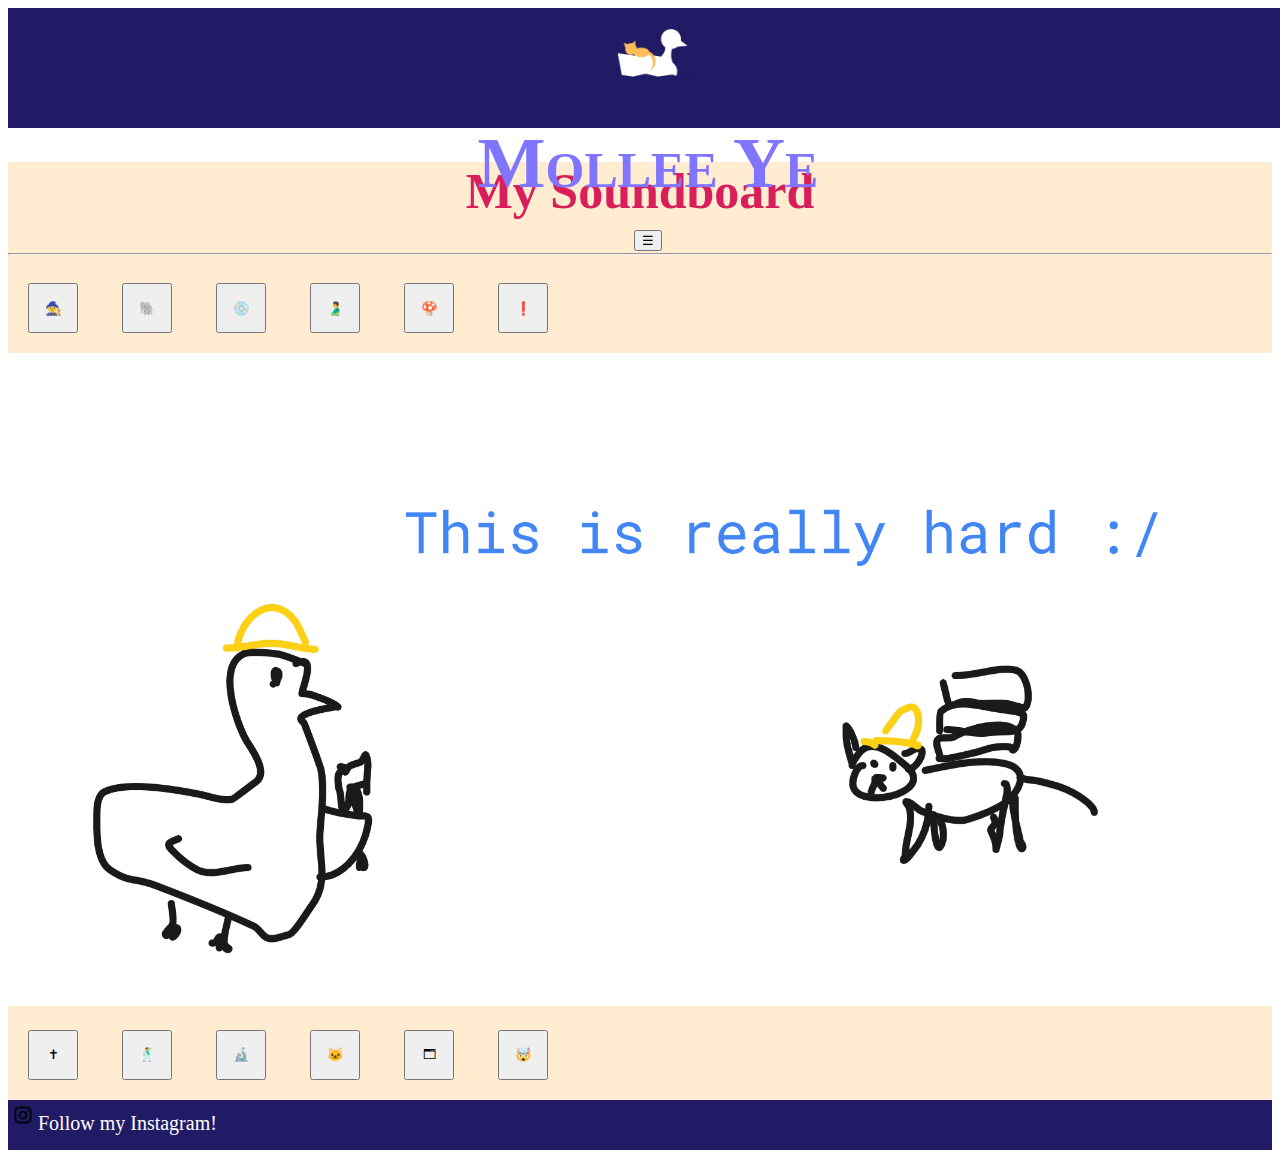
<file: soundboard.html>
<!DOCTYPE html>

<html lang="en">
    <head>
        <meta charset="utf-8">
        <meta name="viewport" content="width=device-width, initial-scale=1">

        <title>My Soundboard</title>

        <!-- Bootstrap CSS -->
        <link href="https://cdn.jsdelivr.net/npm/bootstrap@5.3.0-alpha3/dist/css/bootstrap.min.css" rel="stylesheet" integrity="sha384-KK94CHFLLe+nY2dmCWGMq91rCGa5gtU4mk92HdvYe+M/SXH301p5ILy+dN9+nJOZ" crossorigin="anonymous">

        <!-- My CSS -->
        <link href="styles.css" rel="stylesheet">

        <!-- My JS-->
        <script src="index.js"></script>
    </head>
    <body>

        <!-- Soundboard audios -->
        <audio src="media/audio/cackle.mp3" class="aud-cackle"></audio>
        <audio src="media/audio/elephant.mp3" class="aud-elephant-a"></audio>
        <audio src="media/audio/gram.mp3" class="aud-gram"></audio>
        <audio src="media/audio/growl.mp3" class="aud-growl"></audio>
        <audio src="media/audio/mario.mp3" class="aud-mario"></audio>
        <audio src="media/audio/meow.mp3" class="aud-meow"></audio>
        <audio src="media/audio/metalgearalert.mp3" class="aud-alert"></audio>
        <audio src="media/audio/ohmygod.mp3" class="aud-god"></audio>
        <audio src="media/audio/oof.mp3" class="aud-oof"></audio>
        <audio src="media/audio/Vsauce.mp3" class="aud-V"></audio>
        <audio src="media/audio/windows-shutdown.mp3" class="aud-windows"></audio>
        <audio src="media/audio/wow.mp3" class="aud-wow"></audio>

        <!-- Sidebar pop-up, contains links to home.html, portfolio.html, and soundboard.html -->
        <div id="sidebar">
            <ul class="side-link">
                <li><button id="close">&times;</button></li>
                <li><a href="https://goosefisher-code50-114020951-qj5j74x45wqhx946-8080.preview.app.github.dev/index.html">Home</a></li>
                <li><a href="https://goosefisher-code50-114020951-qj5j74x45wqhx946-8080.preview.app.github.dev/portfolio.html">My Portfolio</a></li>
                <li><a href="#">Soundboard</a></li>
            </ul>
        </div>

        <!--https://www.tutorialrepublic.com/faq/how-to-create-fixed-header-or-footer-using-css.php-->
        <!-- Header fixed to top of window, contains Goosefisher logo, Mollee Ye, and sidebar button -->
        <header>
            <div class="row header-container">
                <div class="col"><a href="/index.html"><img src="media/logos/Goosefisher.png" alt="Goosefisher" id="logo" width="105" height="105"></a></div>
                <div class="col title"><h1 id="head-title">Mollee Ye</h1></div>
                <div class="col side-button" style="padding: 25px;"><button id="openSidebar">&#9776;</button></div>
            </div>
        </header>

        <!-- Box that goes under header when at the top of the page -->
        <div id="buffer"></div>

        <!-- Main content of page -->
        <main>
            <!-- Page title section -->
            <h1 class="pgheader">My Soundboard</h1>
            <hr>

            <!-- https://emojiterra.com/pregnant-man/ -->
            <!-- Row of 6 buttons with emojis corresponding to different audios stored at the beginning of the page -->
            <div class="row sound">
                <div class="text-center">
                    <button id="cackle">&#129497;</button>
                    <button id="elephant-a">&#128024;</button>
                    <button id="gram">&#128191;</button>
                    <button id="growl">&#129731;</button>
                    <button id="mario">&#127812;</button>
                    <button id="alert">&#10071;</button>
                </div>
            </div>

            <!-- Image of hard work between the rows of buttons -->
            <div class="row text-center">
                <img src="media/soundmid.png" alt="Hard at Work" class="fit">
            </div>

            <!-- Row of 6 buttons with emojis corresponding to different audios stored at the beginning of the page -->
            <div class="row sound">
                <div class="text-center">
                    <button id="god">&#10013;</button>
                    <button id="oof">&#128378;</button>
                    <button id="V">&#128300;</button>
                    <button id="meow">&#128049;</button>
                    <button id="windows">&#128468;</button>
                    <button id="wow">&#129327;</button>
                </div>
            </div>
        </main>

        <!-- Footer at the bottom of the page, static -->
        <footer>
            <div class="footer-container">
                <!-- Link for my Instagram account that goes to separate page -->
                <a href="https://www.instagram.com/gooseorigami/" target='_blank'><img src="media/logos/ig-logo.png" alt="Instagram Logo" height="30" width="30">Follow my Instagram!</a>
            </div>
        </footer>

        <!-- Bootstrap JS -->
        <script src="https://cdn.jsdelivr.net/npm/bootstrap@5.3.0-alpha3/dist/js/bootstrap.bundle.min.js" integrity="sha384-ENjdO4Dr2bkBIFxQpeoTz1HIcje39Wm4jDKdf19U8gI4ddQ3GYNS7NTKfAdVQSZe" crossorigin="anonymous"></script>
    </body>
</html>
</file>
<file: styles.css>
/* https://www.autodraw.com/ */

/* Header fills top of page while scrolling */
header {
    width: 100%;
    height: 120px;
    position: fixed;
    background-color: #211b66;
    z-index: 2;
    margin: 0;
}

/* https://github.com/pagelines/Docs/blob/master/tutorials/adding-custom-fonts.md */
/* https://stackoverflow.com/questions/16056591/font-scaling-based-on-size-of-container */

#head-title {
    font-size: 8vh;
    font-stretch: ultra-expanded;
    font-weight: bold;
    font-variant: small-caps;
    font-family: "Akronim";
    margin: 5px 0px 0px 0px;
    color: #8075FF;
}

#side-button{
    border: none;
    padding: 25px;
}

.fit, #future-wrapper img {
    max-width: 100%;
    max-height: 100%;
}

/* https://www.w3schools.com/w3css/4/w3.css */

#sidebar {
    right: 0;
    height: 100%;
    position: fixed;
    display: none;
    z-index: 3;
    opacity: 1;
    background-color: white;
    animation-name: right-open;
    animation-duration: 0.5s;
}

.side-link li {
    padding: 20px 20px;
}

.side-link li a {
    text-decoration: none;
    color: #211b66;
    font-size: 4vh;
}

/* Animation right-open assocaited with side-bar */

@keyframes right-open {
    from {right: -300px; opacity: 0;}
    to {right: 0px; opacity: 1;}
}

.header-container {
    text-align: center;
    width: 100%;
}

/* https://getcssscan.com/blog/how-to-remove-bullets-from-li-css#:~:text=To%20remove%20bullets%20from%20a,type%3A%20none%20to%20your%20code.&text=This%20code%20targets%20the%20CSS,li%20and%20ul%20with%20CSS.*/

ul {
    list-style-type: none;
}

#buffer {
    height: 120px;
    background-color: #211b66;
}

/* https://www.w3schools.com/html/html_images_background.asp
https://developer.mozilla.org/en-US/docs/Web/CSS/Layout_cookbook/Center_an_element */

main {
    top: 120px;
    background-color: #FFECD1;
}

#intro {
    width: 100%;
    height: 700px;
    background-image: url('media/origami/scorpion.jpg');
    background-size: cover;
    background-position: 50% 50%;
    position: static;
    display: flex;
    align-items: center;
    justify-content: center;
}

#alt-intro {
    width: 100%;
    height: 750px;
    background-image: url('media/drawn/Drawnpion.png');
    background-size: cover;
    position: static;
    display: flex;
    align-items: center;
    justify-content: center;
}

#side-button {
    margin: 15px;
}

#intro b {
    color: #D81E5B;
    font-size: 100px;
    font-family: 'Permanent Marker';
    text-decoration: underline;
    opacity: 0.5;
}

/* https://coder-coder.com/background-image-opacity/ */

.block2, #future-wrapper p {
    color: #8075FF;
    font-size: 3vh;
    font-family: 'Arial Narrow', sans-serif;
    text-align: center;
}

.block2 img {
    border: thick double #8075FF;
}

.mid {
    display: flex;
    align-items: center;
    justify-content: center;
}

footer {
    background-color: #211b66;
    position: static;
    height: 50px;
    width: 100%;
    bottom: 0;
}

.footer-container a {
    color: white;
    font-size: 20px;
}

.col a {
    color: black;
}

.footer-container a, .col a {
    text-decoration: none;
}

.footer-container a:hover, .col a:hover {
    text-decoration: underline;
}

.specbutt {
    float: right;
    border-radius: 50%;
    border: 5px solid gray;
}

#bad {
    background-color: red;
    padding: 8px;
}

#good {
    background-color: purple;
    padding: 5px;
}

/* https://www.w3docs.com/snippets/css/how-to-auto-resize-an-image-to-fit-an-html-container.html */

/* portfolio.html */

.pgheader {
    text-align: center;
    font-stretch: expanded;
    font-size: 50px;
    font-weight: bold;
    color: #D81E5B;
    font-family: Papyrus, Fantasy;
}

.pic div {
    margin: 15px;
    position: static;
}

.pic div img {
    position: 50% 50%;
    height: 400px;
    max-width: 100%;
    border: 3px solid black;
}

/* future.html */

.future img {
    margin: 25px 0px;
}

/* soundboard.html */

.sound button {
    height: 50px;
    width: 50px;
    margin: 20px;
}

.colorchange {
    animation-name: colorchange;
    animation-duration: 4s;
}

@keyframes colorchange {
    from {background-color: #211b66;}
    to {background-color: purple;}
}
</file>
